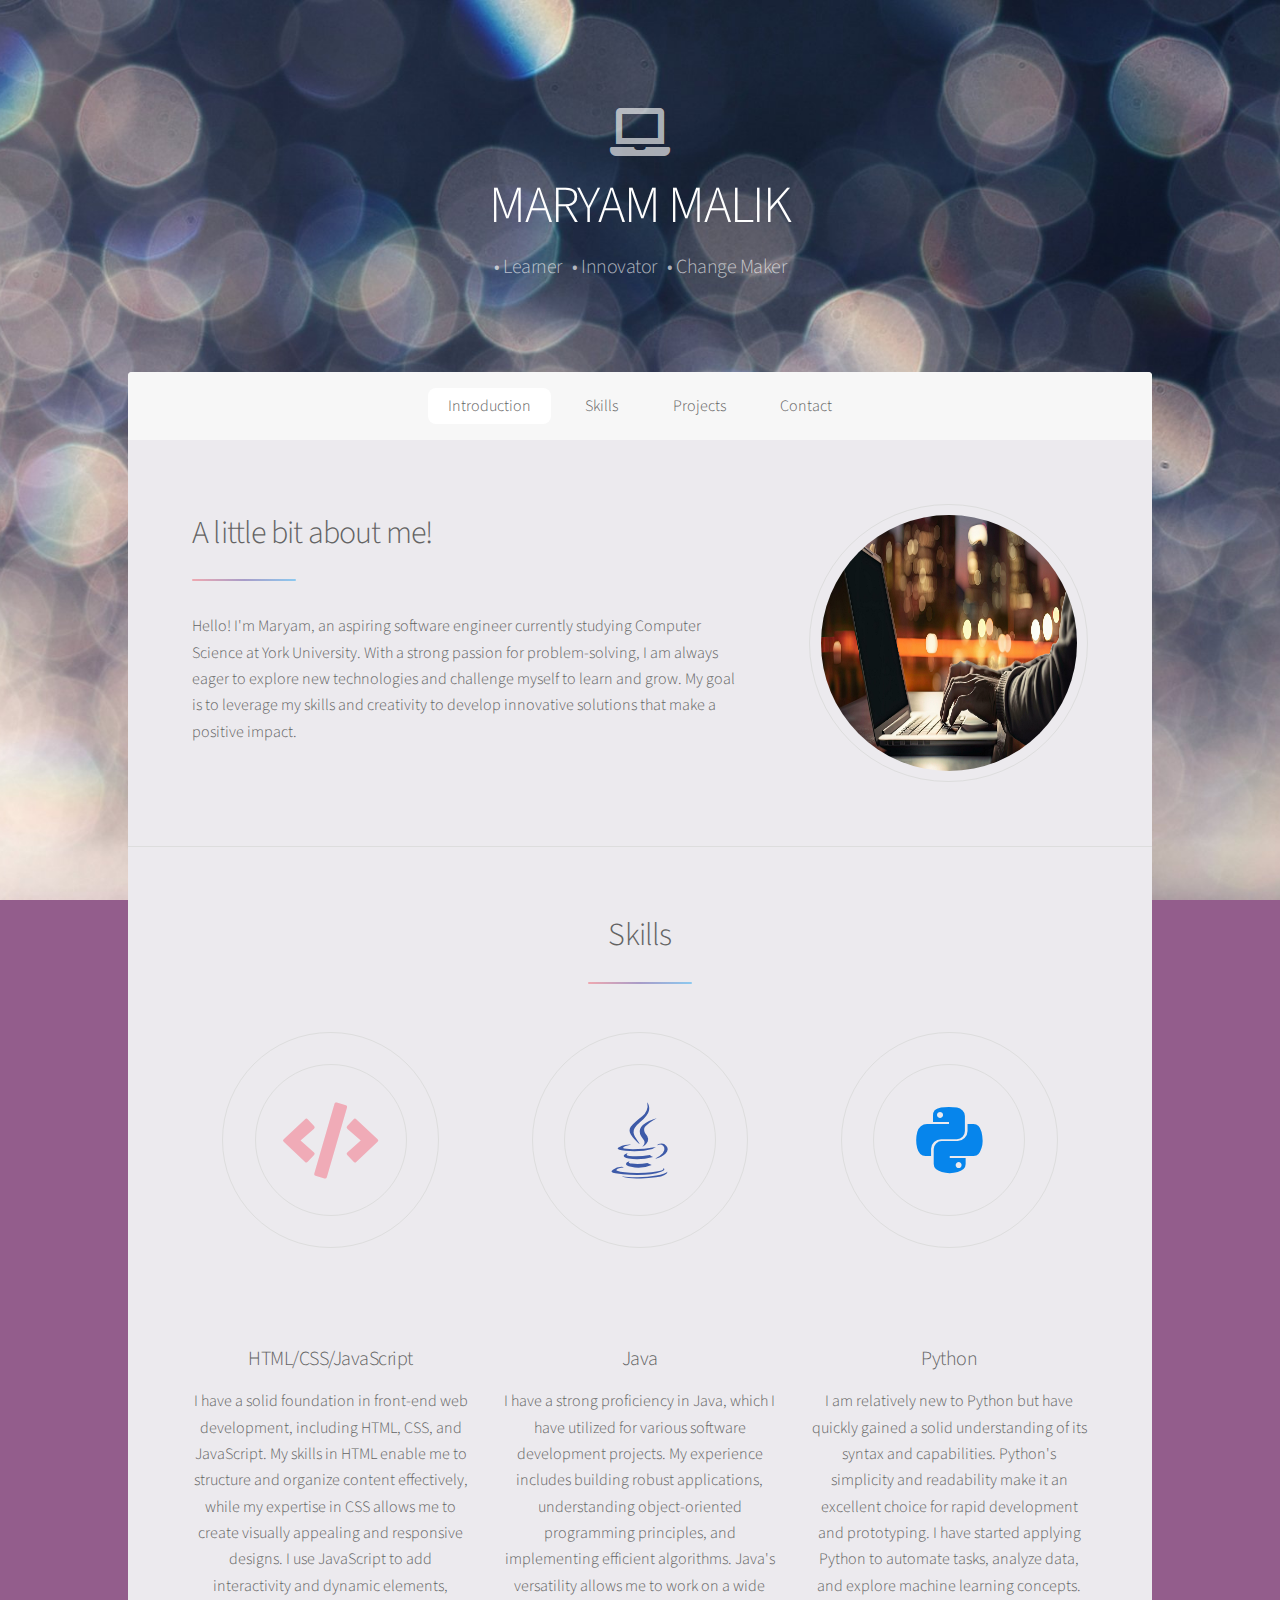
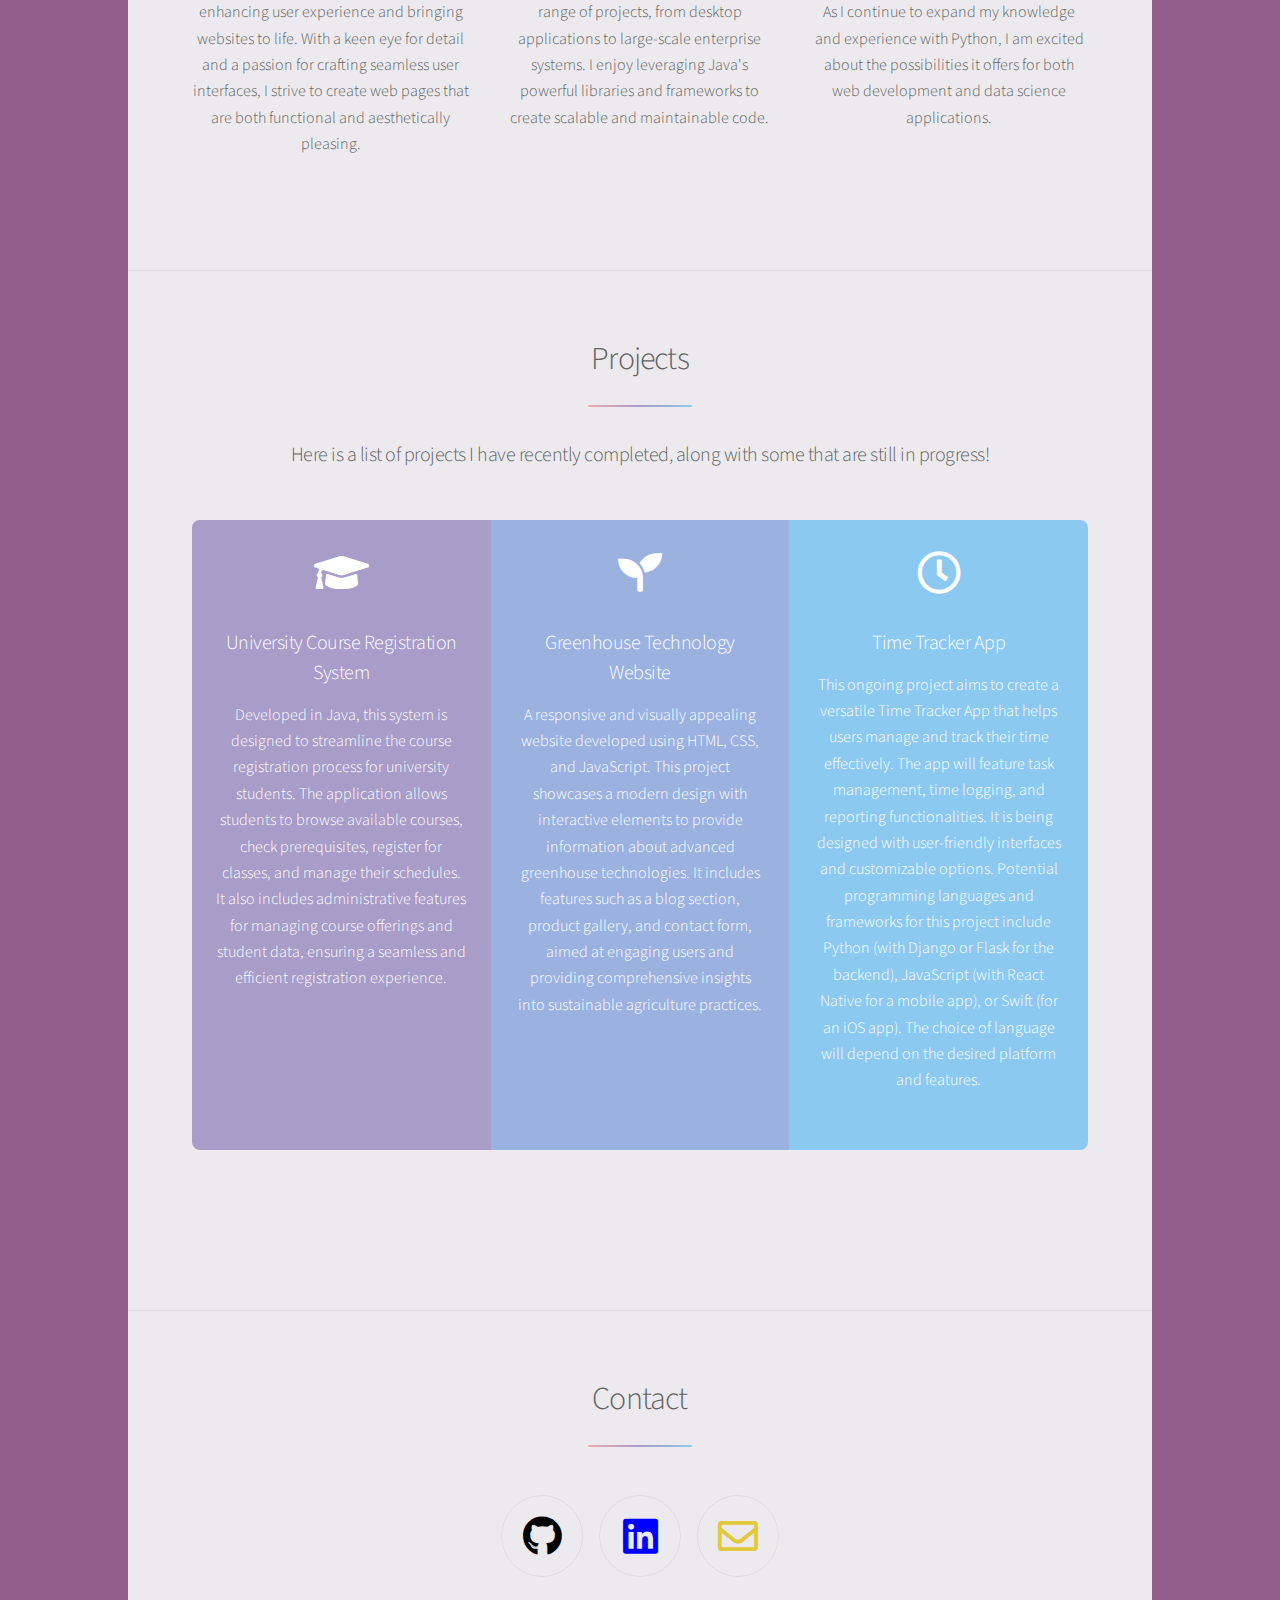
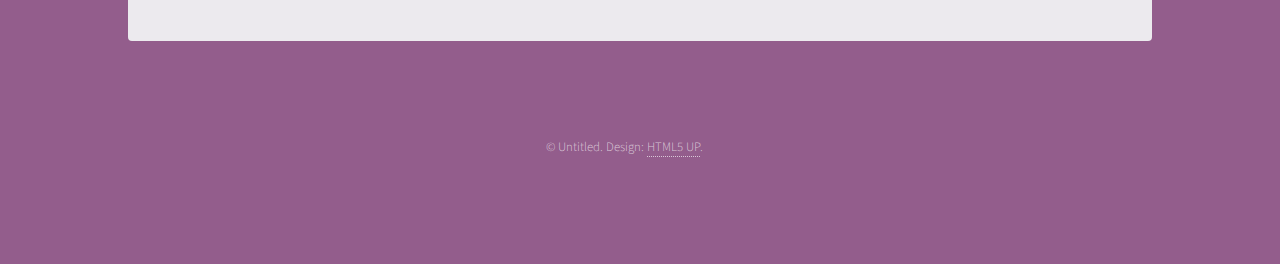
<file: index.html>
<!DOCTYPE HTML>
<!--
	Stellar by HTML5 UP
	html5up.net | @ajlkn
	Free for personal and commercial use under the CCA 3.0 license (html5up.net/license)
-->
<html>
	<head>
		<title>Stellar by HTML5 UP</title>
		<meta charset="utf-8" />
		<meta name="viewport" content="width=device-width, initial-scale=1, user-scalable=no"/>
		<link rel="stylesheet" href="assets/css/main.css" />
		<noscript><link rel="stylesheet" href="assets/css/noscript.css" /></noscript>
	</head>
	<body class="is-preload"  style="background-image: url('assets/css/images/bokeh2.jpg'); background-size: cover;
    background-position: center;
    background-repeat: no-repeat;
    background-attachment: fixed;">

		<!-- Wrapper -->
			<div id="wrapper">

				<!-- Header -->
					<header id="header" class="alt">
						<span class="icon solid fa-laptop fa-3x"></span>
						<h1>MARYAM MALIK</h1>
						<p>&#x2022; Learner &nbsp; &#x2022; Innovator &nbsp; &#x2022; Change Maker</p>
					</header>

				<!-- Nav -->
					<nav id="nav">
						<ul>
							<li><a href="#intro" class="active">Introduction</a></li>
							<li><a href="#first">Skills</a></li>
							<li><a href="#second">Projects</a></li>
							<li><a href="#cta">Contact</a></li>
						</ul>
					</nav>

				<!-- Main -->
					<div id="main">

						<!-- Introduction -->
							<section id="intro" class="main">
								<div class="spotlight">
									<div class="content">
										<header class="major">
											<h2>A little bit about me!</h2>
										</header>
										<p>Hello! I'm Maryam, an aspiring software engineer currently studying Computer Science 
										at York University. With a strong passion for problem-solving, I am always eager to explore new 
										technologies and challenge myself to learn and grow. My goal is to leverage my skills and creativity 
										to develop innovative solutions that make a positive impact. </p>
										<ul class="actions">
											
										</ul>
									</div>
									<span class="image"><img src="assets/css/images/laptop1.jpg" /></span>
								</div>
							</section>

						<!-- First Section -->
							<section id="first" class="main special">
								<header class="major">
									<h2>Skills</h2>
								</header>
								<ul class="features">
									<li>
										<span class="icon solid major fa-code alt" style="color:rgb(240, 171, 183);"></span>
										<h3>HTML/CSS/JavaScript</h3>
										<p>I have a solid foundation in front-end web development, including HTML, CSS, and JavaScript. 
											My skills in HTML enable me to structure and organize content effectively, 
											while my expertise in CSS allows me to create visually appealing and 
											responsive designs. I use JavaScript to add interactivity and dynamic 
											elements, enhancing user experience and bringing websites to life. With a
											 keen eye for detail and a passion for crafting seamless user interfaces, 
											 I strive to create web pages that are both functional and aesthetically 
											 pleasing.</p>
									</li>
									<li>
										<span class="icon major brands fa-java alt" style="color:rgb(61, 90, 168);"></span>
										
										<h3>Java</h3>
										<p>I have a strong proficiency in Java, which I have utilized for various software development projects. My experience includes building 
											robust applications, understanding object-oriented programming principles, and implementing 
											efficient algorithms. Java's versatility allows me to work on a wide range of projects, from desktop 
											applications to large-scale enterprise systems. I enjoy leveraging Java's powerful libraries and frameworks to 
											create scalable and maintainable code.

										</p>
									</li>
									<li>
										<span class="icon major brands fa-python alt" style="color: rgb(6, 133, 236);"></span>
										<h3>Python</h3>
										<p>I am relatively new to Python but have quickly gained a solid understanding of its syntax and capabilities.
											 Python's simplicity and readability make it an excellent choice for rapid 
											 development and prototyping. I have started applying Python to automate 
											 tasks, analyze data, and explore machine learning concepts. As I continue 
											 to expand my knowledge and experience with Python, I am excited about the 
											 possibilities it offers for both web development and data science 
											 applications.</p>
									</li>
								</ul>
								<footer class="major">
									<ul class="actions special">
										
									</ul>
								</footer>
							</section>

						<!-- Second Section -->
							<section id="second" class="main special">
								<header class="major">
									<h2>Projects</h2>
									<p>Here is a list of projects I have recently completed, along with some that are still in progress!</p>
								</header>
								<ul class="statistics">

									<li class="style3">
										<span class="icon solid fa-graduation-cap"></span>
										<br></br>
										<h3 style="color:white;">University Course Registration System</h3>
										<p>Developed in Java, this system is designed to streamline the course 
											registration process for university students. The application 
											allows students to browse available courses, check prerequisites, 
											register for classes, and manage their schedules. It also includes 
											administrative features for managing course offerings and student
											 data, ensuring a seamless and efficient registration experience.</p>
									</li>

									<li class="style4">
										<span class="icon solid fa-seedling"></span>
										<br></br>
										<h3 style="color:white;">Greenhouse Technology Website</h3>
										<p>A responsive and visually appealing website developed using HTML, 
											CSS, and JavaScript. This project showcases a modern design with 
											interactive elements to provide information about advanced 
											greenhouse technologies. It includes features such as a blog 
											section, product gallery, and contact form, aimed at engaging 
											users and providing comprehensive insights into sustainable 
											agriculture practices.</p>
								    </li>

									<li class="style5">
										<span class="icon fa-regular fa-clock"></span>
										<br></br>
										<h3 style="color:white;">Time Tracker App</h3>
										<p>This ongoing project aims to create a versatile Time 
											Tracker App that helps users manage and track their 
											time effectively. The app will feature task management, 
											time logging, and reporting functionalities. It is being 
											designed with user-friendly interfaces and customizable 
											options. Potential programming languages and frameworks 
											for this project include Python (with Django or Flask for 
											the backend), JavaScript (with React Native for a mobile 
											app), or Swift (for an iOS app). The choice of language 
											will depend on the desired platform and features.</p>
									</li>

								</ul>
								<p class="content"></p>
								<footer class="major">
									<ul class="actions special">
										
									</ul>
								</footer>
							</section>

						<!-- Get Started -->
							<section id="cta" class="main special">
								<header class="major">
									<h2>Contact</h2>
								
									
								</header>
								<footer class="major">
									<footer class="major">
										<ul class="actions special">
											<li><a href="https://github.com/MKMaryam/Project-1" class="icon brands fa-github alt" style="color:black; font-size:2em"><span class="label">Github</span></a></li>
								            <li><a href="http://www.linkedin.com/in/malik-maryam/" class="icon brands fa-linkedin alt" style="color: blue; font-size:2em;"><span class="label">Linkedin</span></a></li>
								            <li><a href="generalform.html" id="open-form" class="icon fa-solid fa-envelope alt" style="color:rgb(226, 201, 57); font-size:2em;"><span class="label">Mail</span></a></li>
											
										</ul>
									</footer>
								</footer>
							</section>

					</div>

				<!-- Footer -->
					<footer id="footer">
						
						<p class="copyright">&copy; Untitled. Design: <a href="https://html5up.net">HTML5 UP</a>.</p>
					</footer>


			</div>


		<!-- Scripts -->
			<script src="assets/js/jquery.min.js"></script>
			<script src="assets/js/jquery.scrollex.min.js"></script>
			<script src="assets/js/jquery.scrolly.min.js"></script>
			<script src="assets/js/browser.min.js"></script>
			<script src="assets/js/breakpoints.min.js"></script>
			<script src="assets/js/util.js"></script>
			<script src="assets/js/main.js"></script>

	</body>
</html>
</file>
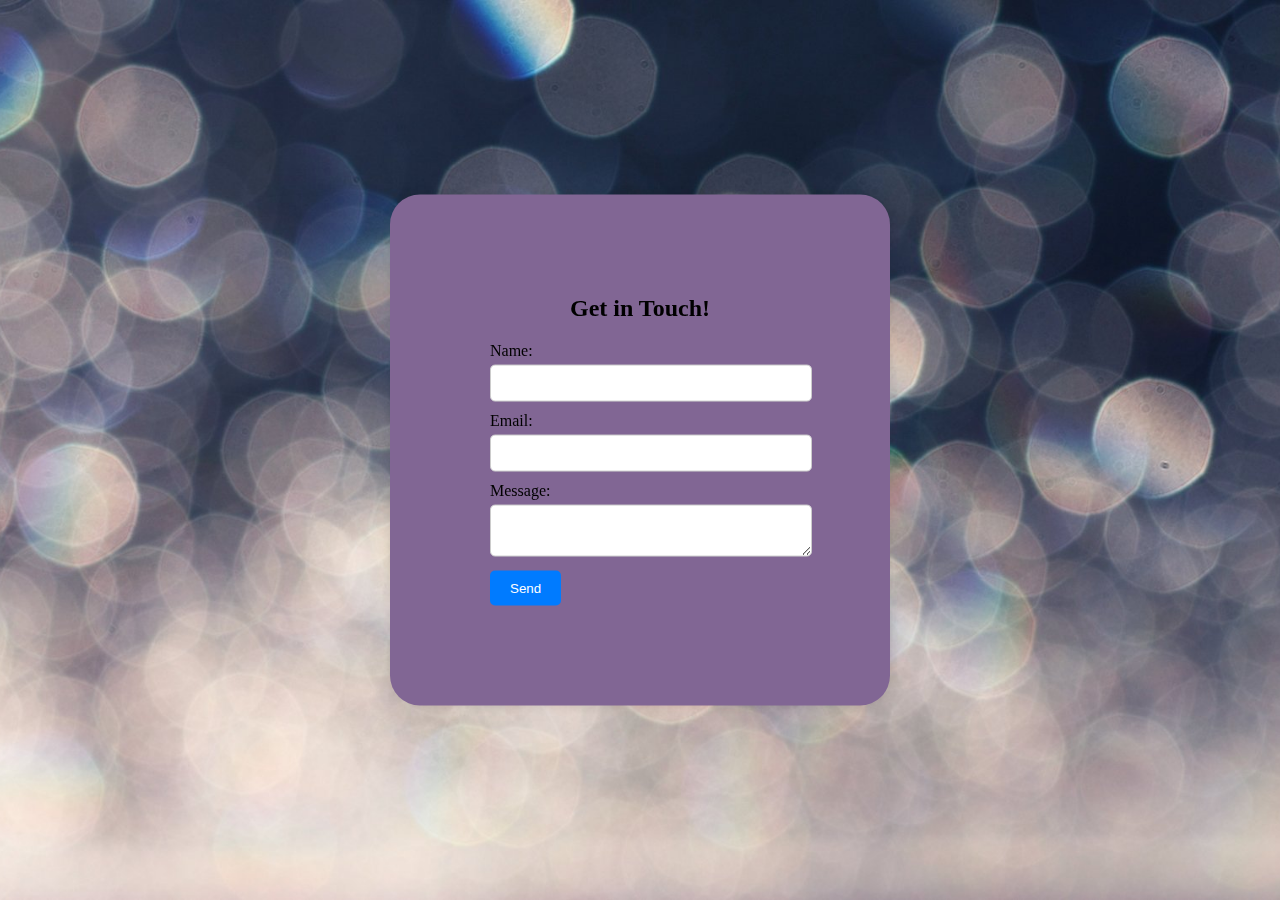
<file: generalform.html>
<!DOCTYPE html>
<html lang="en">
<head>
    <meta charset="UTF-8">
    <meta name="viewport" content="width=device-width, initial-scale=1.0">
    <title>Contact Form</title>
    <style>
        /* Contact Form Styling */
        
        .contact-form {
            position: fixed;
            top: 50%;
            left: 50%;
            transform: translate(-50%, -50%);
            background-color: rgb(129, 102, 148);
            padding: 100px;
            box-shadow: 0px 0px 10px rgba(0, 0, 0, 0.1);
            z-index: 1000;
            width: 300px;
            border-radius: 30px;
            
        }

        .contact-form h2 {
            margin-top: 0px;
            text-align: center;
        }

        .contact-form label {
            display: block;
            margin-bottom: 5px;
        }

        .contact-form input, .contact-form textarea {
            width: 100%;
            padding: 10px;
            margin-bottom: 10px;
            border: 1px solid #ccc;
            border-radius: 5px;
        }

        .contact-form button {
            padding: 10px 20px;
            border: none;
            background-color: #007BFF;
            color: rgb(255, 255, 255);
            cursor: pointer;
            border-radius: 5px;
        }
    </style>
</head>
<body style="background-image: url('assets/css/images/bokeh2.jpg'); background-size: cover; background-position: center; background-repeat: no-repeat; background-attachment: fixed;">

    <div class="contact-form">
        <form>
            <h2>Get in Touch!</h2>
            <label for="name">Name:</label>
            <input type="text" id="name" name="name" required>
            
            <label for="email">Email:</label>
            <input type="email" id="email" name="email" required>
            
            <label for="message">Message:</label>
            <textarea id="message" name="message" required></textarea>
            
            <button type="submit">Send</button>
        </form>
    </div>

</body>
</html>
</file>
<file: assets/css/noscript.css>
/*
	Stellar by HTML5 UP
	html5up.net | @ajlkn
	Free for personal and commercial use under the CCA 3.0 license (html5up.net/license)
*/

/* Header */

	body.is-preload #header.alt > * {
		opacity: 1;
	}

	body.is-preload #header.alt .logo {
		-moz-transform: none;
		-webkit-transform: none;
		-ms-transform: none;
		transform: none;
	}
</file>
<file: assets/css/main.css>
@import url(fontawesome-all.min.css);
@import 'https://fonts.googleapis.com/css?family=Source+Sans+Pro:300,400';

/*
	Stellar by HTML5 UP
	html5up.net | @ajlkn
	Free for personal and commercial use under the CCA 3.0 license (html5up.net/license)
*/

html, body, div, span, applet, object,
iframe, h1, h2, h3, h4, h5, h6, p, blockquote,
pre, a, abbr, acronym, address, big, cite,
code, del, dfn, em, img, ins, kbd, q, s, samp,
small, strike, strong, sub, sup, tt, var, b,
u, i, center, dl, dt, dd, ol, ul, li, fieldset,
form, label, legend, table, caption, tbody,
tfoot, thead, tr, th, td, article, aside,
canvas, details, embed, figure, figcaption,
footer, header, hgroup, menu, nav, output, ruby,
section, summary, time, mark, audio, video {
	margin: 0;
	padding: 0;
	border: 0;
	font-size: 100%;
	font: inherit;
	vertical-align: baseline;}

article, aside, details, figcaption, figure,
footer, header, hgroup, menu, nav, section {
	display: block;}

	  
	


	.features .icon {
		font-size: 3em
	}


ol, ul {
	list-style: none;
}

blockquote, q {
	quotes: none;
}

	blockquote:before, blockquote:after, q:before, q:after {
		content: '';
		content: none;
	}

table {
	border-collapse: collapse;
	border-spacing: 0;
}

body {
	-webkit-text-size-adjust: none;
}

mark {
	background-color: transparent;
	color: inherit;
}

input::-moz-focus-inner {
	border: 0;
	padding: 0;
}

input, select, textarea {
	-moz-appearance: none;
	-webkit-appearance: none;
	-ms-appearance: none;
	appearance: none;
}

/* Basic */

	@-ms-viewport {
		width: device-width;
	}

	body {
		-ms-overflow-style: scrollbar;
	}

	@media screen and (max-width: 480px) {

		html, body {
			min-width: 320px;
		}

	}

	html {
		box-sizing: border-box;
	}

	*, *:before, *:after {
		box-sizing: inherit;
	}

	body {
		background-image: url("assets/css/images/bokeh1.webp");
		background-color: #935d8c;
		/*background-image: url("images/overlay.png"), -moz-linear-gradient(45deg, #e37682 15%, #5f4d93 85%);
		background-image: url("images/overlay.png"), -webkit-linear-gradient(45deg, #e37682 15%, #5f4d93 85%);
		background-image: url("images/overlay.png"), -ms-linear-gradient(45deg, #e37682 15%, #5f4d93 85%);
		background-image: url("images/overlay.png"), linear-gradient(45deg, #e37682 15%, #5f4d93 85%);*/
	}




	/* Contact Form 
.contact-form {
    position: fixed;
    top: 50%;
    left: 50%;
    transform: translate(-50%, -50%);
    background-color: white;
    padding: 20px;
    box-shadow: 0px 0px 10px rgba(0, 0, 0, 0.1);
    z-index: 1000;
    width: 300px;
    display: none;  Initially hidden 
}

.contact-form h2 {
    margin-top: 0;
}

.contact-form label {
    display: block;
    margin-bottom: 5px;
}

.contact-form input, .contact-form textarea {
    width: 100%;
    padding: 10px;
    margin-bottom: 10px;
    border: 1px solid #ccc;
    border-radius: 5px;
}

.contact-form button {
    padding: 10px 20px;
    border: none;
    background-color: #007BFF;
    color: white;
    cursor: pointer;
    border-radius: 5px;
}

.contact-form button[type="button"] {
    background-color: #DC3545;
    margin-left: 10px;
}

.hidden {
    display: none;
}

*/







		body.is-preload *, body.is-preload *:before, body.is-preload *:after {
			-moz-animation: none !important;
			-webkit-animation: none !important;
			-ms-animation: none !important;
			animation: none !important;
			-moz-transition: none !important;
			-webkit-transition: none !important;
			-ms-transition: none !important;
			transition: none !important;
		}

/* Type */

body {
	color: rgba(255, 255, 255, 0.65);
}

	body, input, select, textarea {
		font-family: "Source Sans Pro", Helvetica, sans-serif;
		font-size: 17pt;
		font-weight: 300;
		line-height: 1.65;
	}

		@media screen and (max-width: 1680px) {

			body, input, select, textarea {
				font-size: 14pt;
			}

		}

		@media screen and (max-width: 1280px) {

			body, input, select, textarea {
				font-size: 12pt;
			}

		}

		@media screen and (max-width: 360px) {

			body, input, select, textarea {
				font-size: 11pt;
			}

		}

	a {
		-moz-transition: color 0.2s ease, border-bottom 0.2s ease;
		-webkit-transition: color 0.2s ease, border-bottom 0.2s ease;
		-ms-transition: color 0.2s ease, border-bottom 0.2s ease;
		transition: color 0.2s ease, border-bottom 0.2s ease;
		text-decoration: none;
		border-bottom: dotted 1px;
		color: inherit;
	}

		a:hover {
			border-bottom-color: transparent;
		}

	strong, b {
		font-weight: 400;
	}

	em, i {
		font-style: italic;
	}

	p {
		margin: 0 0 2em 0;
	}

		p.content {
			-moz-columns: 20em 2;
			-webkit-columns: 20em 2;
			-ms-columns: 20em 2;
			columns: 20em 2;
			-moz-column-gap: 2em;
			-webkit-column-gap: 2em;
			-ms-column-gap: 2em;
			column-gap: 2em;
			text-align: justify;
		}

	h1, h2, h3, h4, h5, h6 {
		font-weight: 300;
		line-height: 1.5;
		margin: 0 0 0.7em 0;
		letter-spacing: -0.025em;
	}

		h1 a, h2 a, h3 a, h4 a, h5 a, h6 a {
			color: inherit;
			text-decoration: none;
		}

	h1 {
		font-size: 2.5em;
		line-height: 1.2;
	}

	h2 {
		font-size: 1.5em;
	}

	h3 {
		font-size: 1.25em;
	}

	h4 {
		font-size: 1.1em;
	}

	h5 {
		font-size: 0.9em;
	}

	h6 {
		font-size: 0.7em;
	}

	@media screen and (max-width: 736px) {

		h1 {
			font-size: 2em;
		}

	}

	sub {
		font-size: 0.8em;
		position: relative;
		top: 0.5em;
	}

	sup {
		font-size: 0.8em;
		position: relative;
		top: -0.5em;
	}

	blockquote {
		border-left: solid 4px;
		font-style: italic;
		margin: 0 0 2em 0;
		padding: 0.5em 0 0.5em 2em;
	}

	code {
		border-radius: 8px;
		border: solid 1px;
		font-family: "Courier New", monospace;
		font-size: 0.9em;
		margin: 0 0.25em;
		padding: 0.25em 0.65em;
	}

	pre {
		-webkit-overflow-scrolling: touch;
		font-family: "Courier New", monospace;
		font-size: 0.9em;
		margin: 0 0 2em 0;
	}

		pre code {
			display: block;
			line-height: 1.75;
			padding: 1em 1.5em;
			overflow-x: auto;
		}

	hr {
		border: 0;
		border-bottom: solid 1px;
		margin: 2em 0;
	}

		hr.major {
			margin: 3em 0;
		}

	.align-left {
		text-align: left;
	}

	.align-center {
		text-align: center;
	}

	.align-right {
		text-align: right;
	}

	input, select, textarea {
		color: #ffffff;
	}

	a:hover {
		color: #ffffff;
	}

	strong, b {
		color: #ffffff;
	}

	h1, h2, h3, h4, h5, h6 {
		color: #ffffff;
	}

	blockquote {
		border-left-color: rgba(255, 255, 255, 0.35);
	}

	code {
		background: rgba(255, 255, 255, 0.075);
		border-color: rgba(255, 255, 255, 0.35);
	}

	hr {
		border-bottom-color: rgba(255, 255, 255, 0.35);
	}

/* Row */

	.row {
		display: flex;
		flex-wrap: wrap;
		box-sizing: border-box;
		align-items: stretch;
	}

		.row > * {
			box-sizing: border-box;
		}

		.row.gtr-uniform > * > :last-child {
			margin-bottom: 0;
		}

		.row.aln-left {
			justify-content: flex-start;
		}

		.row.aln-center {
			justify-content: center;
		}

		.row.aln-right {
			justify-content: flex-end;
		}

		.row.aln-top {
			align-items: flex-start;
		}

		.row.aln-middle {
			align-items: center;
		}

		.row.aln-bottom {
			align-items: flex-end;
		}

		.row > .imp {
			order: -1;
		}

		.row > .col-1 {
			width: 8.33333%;
		}

		.row > .off-1 {
			margin-left: 8.33333%;
		}

		.row > .col-2 {
			width: 16.66667%;
		}

		.row > .off-2 {
			margin-left: 16.66667%;
		}

		.row > .col-3 {
			width: 25%;
		}

		.row > .off-3 {
			margin-left: 25%;
		}

		.row > .col-4 {
			width: 33.33333%;
		}

		.row > .off-4 {
			margin-left: 33.33333%;
		}

		.row > .col-5 {
			width: 41.66667%;
		}

		.row > .off-5 {
			margin-left: 41.66667%;
		}

		.row > .col-6 {
			width: 50%;
		}

		.row > .off-6 {
			margin-left: 50%;
		}

		.row > .col-7 {
			width: 58.33333%;
		}

		.row > .off-7 {
			margin-left: 58.33333%;
		}

		.row > .col-8 {
			width: 66.66667%;
		}

		.row > .off-8 {
			margin-left: 66.66667%;
		}

		.row > .col-9 {
			width: 75%;
		}

		.row > .off-9 {
			margin-left: 75%;
		}

		.row > .col-10 {
			width: 83.33333%;
		}

		.row > .off-10 {
			margin-left: 83.33333%;
		}

		.row > .col-11 {
			width: 91.66667%;
		}

		.row > .off-11 {
			margin-left: 91.66667%;
		}

		.row > .col-12 {
			width: 100%;
		}

		.row > .off-12 {
			margin-left: 100%;
		}

		.row.gtr-0 {
			margin-top: 0;
			margin-left: 0em;
		}

			.row.gtr-0 > * {
				padding: 0 0 0 0em;
			}

			.row.gtr-0.gtr-uniform {
				margin-top: 0em;
			}

				.row.gtr-0.gtr-uniform > * {
					padding-top: 0em;
				}

		.row.gtr-25 {
			margin-top: 0;
			margin-left: -0.375em;
		}

			.row.gtr-25 > * {
				padding: 0 0 0 0.375em;
			}

			.row.gtr-25.gtr-uniform {
				margin-top: -0.375em;
			}

				.row.gtr-25.gtr-uniform > * {
					padding-top: 0.375em;
				}

		.row.gtr-50 {
			margin-top: 0;
			margin-left: -0.75em;
		}

			.row.gtr-50 > * {
				padding: 0 0 0 0.75em;
			}

			.row.gtr-50.gtr-uniform {
				margin-top: -0.75em;
			}

				.row.gtr-50.gtr-uniform > * {
					padding-top: 0.75em;
				}

		.row {
			margin-top: 0;
			margin-left: -1.5em;
		}

			.row > * {
				padding: 0 0 0 1.5em;
			}

			.row.gtr-uniform {
				margin-top: -1.5em;
			}

				.row.gtr-uniform > * {
					padding-top: 1.5em;
				}

		.row.gtr-150 {
			margin-top: 0;
			margin-left: -2.25em;
		}

			.row.gtr-150 > * {
				padding: 0 0 0 2.25em;
			}

			.row.gtr-150.gtr-uniform {
				margin-top: -2.25em;
			}

				.row.gtr-150.gtr-uniform > * {
					padding-top: 2.25em;
				}

		.row.gtr-200 {
			margin-top: 0;
			margin-left: -3em;
		}

			.row.gtr-200 > * {
				padding: 0 0 0 3em;
			}

			.row.gtr-200.gtr-uniform {
				margin-top: -3em;
			}

				.row.gtr-200.gtr-uniform > * {
					padding-top: 3em;
				}

		@media screen and (max-width: 1680px) {

			.row {
				display: flex;
				flex-wrap: wrap;
				box-sizing: border-box;
				align-items: stretch;
			}

				.row > * {
					box-sizing: border-box;
				}

				.row.gtr-uniform > * > :last-child {
					margin-bottom: 0;
				}

				.row.aln-left {
					justify-content: flex-start;
				}

				.row.aln-center {
					justify-content: center;
				}

				.row.aln-right {
					justify-content: flex-end;
				}

				.row.aln-top {
					align-items: flex-start;
				}

				.row.aln-middle {
					align-items: center;
				}

				.row.aln-bottom {
					align-items: flex-end;
				}

				.row > .imp-xlarge {
					order: -1;
				}

				.row > .col-1-xlarge {
					width: 8.33333%;
				}

				.row > .off-1-xlarge {
					margin-left: 8.33333%;
				}

				.row > .col-2-xlarge {
					width: 16.66667%;
				}

				.row > .off-2-xlarge {
					margin-left: 16.66667%;
				}

				.row > .col-3-xlarge {
					width: 25%;
				}

				.row > .off-3-xlarge {
					margin-left: 25%;
				}

				.row > .col-4-xlarge {
					width: 33.33333%;
				}

				.row > .off-4-xlarge {
					margin-left: 33.33333%;
				}

				.row > .col-5-xlarge {
					width: 41.66667%;
				}

				.row > .off-5-xlarge {
					margin-left: 41.66667%;
				}

				.row > .col-6-xlarge {
					width: 50%;
				}

				.row > .off-6-xlarge {
					margin-left: 50%;
				}

				.row > .col-7-xlarge {
					width: 58.33333%;
				}

				.row > .off-7-xlarge {
					margin-left: 58.33333%;
				}

				.row > .col-8-xlarge {
					width: 66.66667%;
				}

				.row > .off-8-xlarge {
					margin-left: 66.66667%;
				}

				.row > .col-9-xlarge {
					width: 75%;
				}

				.row > .off-9-xlarge {
					margin-left: 75%;
				}

				.row > .col-10-xlarge {
					width: 83.33333%;
				}

				.row > .off-10-xlarge {
					margin-left: 83.33333%;
				}

				.row > .col-11-xlarge {
					width: 91.66667%;
				}

				.row > .off-11-xlarge {
					margin-left: 91.66667%;
				}

				.row > .col-12-xlarge {
					width: 100%;
				}

				.row > .off-12-xlarge {
					margin-left: 100%;
				}

				.row.gtr-0 {
					margin-top: 0;
					margin-left: 0em;
				}

					.row.gtr-0 > * {
						padding: 0 0 0 0em;
					}

					.row.gtr-0.gtr-uniform {
						margin-top: 0em;
					}

						.row.gtr-0.gtr-uniform > * {
							padding-top: 0em;
						}

				.row.gtr-25 {
					margin-top: 0;
					margin-left: -0.375em;
				}

					.row.gtr-25 > * {
						padding: 0 0 0 0.375em;
					}

					.row.gtr-25.gtr-uniform {
						margin-top: -0.375em;
					}

						.row.gtr-25.gtr-uniform > * {
							padding-top: 0.375em;
						}

				.row.gtr-50 {
					margin-top: 0;
					margin-left: -0.75em;
				}

					.row.gtr-50 > * {
						padding: 0 0 0 0.75em;
					}

					.row.gtr-50.gtr-uniform {
						margin-top: -0.75em;
					}

						.row.gtr-50.gtr-uniform > * {
							padding-top: 0.75em;
						}

				.row {
					margin-top: 0;
					margin-left: -1.5em;
				}

					.row > * {
						padding: 0 0 0 1.5em;
					}

					.row.gtr-uniform {
						margin-top: -1.5em;
					}

						.row.gtr-uniform > * {
							padding-top: 1.5em;
						}

				.row.gtr-150 {
					margin-top: 0;
					margin-left: -2.25em;
				}

					.row.gtr-150 > * {
						padding: 0 0 0 2.25em;
					}

					.row.gtr-150.gtr-uniform {
						margin-top: -2.25em;
					}

						.row.gtr-150.gtr-uniform > * {
							padding-top: 2.25em;
						}

				.row.gtr-200 {
					margin-top: 0;
					margin-left: -3em;
				}

					.row.gtr-200 > * {
						padding: 0 0 0 3em;
					}

					.row.gtr-200.gtr-uniform {
						margin-top: -3em;
					}

						.row.gtr-200.gtr-uniform > * {
							padding-top: 3em;
						}

		}

		@media screen and (max-width: 1280px) {

			.row {
				display: flex;
				flex-wrap: wrap;
				box-sizing: border-box;
				align-items: stretch;
			}

				.row > * {
					box-sizing: border-box;
				}

				.row.gtr-uniform > * > :last-child {
					margin-bottom: 0;
				}

				.row.aln-left {
					justify-content: flex-start;
				}

				.row.aln-center {
					justify-content: center;
				}

				.row.aln-right {
					justify-content: flex-end;
				}

				.row.aln-top {
					align-items: flex-start;
				}

				.row.aln-middle {
					align-items: center;
				}

				.row.aln-bottom {
					align-items: flex-end;
				}

				.row > .imp-large {
					order: -1;
				}

				.row > .col-1-large {
					width: 8.33333%;
				}

				.row > .off-1-large {
					margin-left: 8.33333%;
				}

				.row > .col-2-large {
					width: 16.66667%;
				}

				.row > .off-2-large {
					margin-left: 16.66667%;
				}

				.row > .col-3-large {
					width: 25%;
				}

				.row > .off-3-large {
					margin-left: 25%;
				}

				.row > .col-4-large {
					width: 33.33333%;
				}

				.row > .off-4-large {
					margin-left: 33.33333%;
				}

				.row > .col-5-large {
					width: 41.66667%;
				}

				.row > .off-5-large {
					margin-left: 41.66667%;
				}

				.row > .col-6-large {
					width: 50%;
				}

				.row > .off-6-large {
					margin-left: 50%;
				}

				.row > .col-7-large {
					width: 58.33333%;
				}

				.row > .off-7-large {
					margin-left: 58.33333%;
				}

				.row > .col-8-large {
					width: 66.66667%;
				}

				.row > .off-8-large {
					margin-left: 66.66667%;
				}

				.row > .col-9-large {
					width: 75%;
				}

				.row > .off-9-large {
					margin-left: 75%;
				}

				.row > .col-10-large {
					width: 83.33333%;
				}

				.row > .off-10-large {
					margin-left: 83.33333%;
				}

				.row > .col-11-large {
					width: 91.66667%;
				}

				.row > .off-11-large {
					margin-left: 91.66667%;
				}

				.row > .col-12-large {
					width: 100%;
				}

				.row > .off-12-large {
					margin-left: 100%;
				}

				.row.gtr-0 {
					margin-top: 0;
					margin-left: 0em;
				}

					.row.gtr-0 > * {
						padding: 0 0 0 0em;
					}

					.row.gtr-0.gtr-uniform {
						margin-top: 0em;
					}

						.row.gtr-0.gtr-uniform > * {
							padding-top: 0em;
						}

				.row.gtr-25 {
					margin-top: 0;
					margin-left: -0.375em;
				}

					.row.gtr-25 > * {
						padding: 0 0 0 0.375em;
					}

					.row.gtr-25.gtr-uniform {
						margin-top: -0.375em;
					}

						.row.gtr-25.gtr-uniform > * {
							padding-top: 0.375em;
						}

				.row.gtr-50 {
					margin-top: 0;
					margin-left: -0.75em;
				}

					.row.gtr-50 > * {
						padding: 0 0 0 0.75em;
					}

					.row.gtr-50.gtr-uniform {
						margin-top: -0.75em;
					}

						.row.gtr-50.gtr-uniform > * {
							padding-top: 0.75em;
						}

				.row {
					margin-top: 0;
					margin-left: -1.5em;
				}

					.row > * {
						padding: 0 0 0 1.5em;
					}

					.row.gtr-uniform {
						margin-top: -1.5em;
					}

						.row.gtr-uniform > * {
							padding-top: 1.5em;
						}

				.row.gtr-150 {
					margin-top: 0;
					margin-left: -2.25em;
				}

					.row.gtr-150 > * {
						padding: 0 0 0 2.25em;
					}

					.row.gtr-150.gtr-uniform {
						margin-top: -2.25em;
					}

						.row.gtr-150.gtr-uniform > * {
							padding-top: 2.25em;
						}

				.row.gtr-200 {
					margin-top: 0;
					margin-left: -3em;
				}

					.row.gtr-200 > * {
						padding: 0 0 0 3em;
					}

					.row.gtr-200.gtr-uniform {
						margin-top: -3em;
					}

						.row.gtr-200.gtr-uniform > * {
							padding-top: 3em;
						}

		}

		@media screen and (max-width: 980px) {

			.row {
				display: flex;
				flex-wrap: wrap;
				box-sizing: border-box;
				align-items: stretch;
			}

				.row > * {
					box-sizing: border-box;
				}

				.row.gtr-uniform > * > :last-child {
					margin-bottom: 0;
				}

				.row.aln-left {
					justify-content: flex-start;
				}

				.row.aln-center {
					justify-content: center;
				}

				.row.aln-right {
					justify-content: flex-end;
				}

				.row.aln-top {
					align-items: flex-start;
				}

				.row.aln-middle {
					align-items: center;
				}

				.row.aln-bottom {
					align-items: flex-end;
				}

				.row > .imp-medium {
					order: -1;
				}

				.row > .col-1-medium {
					width: 8.33333%;
				}

				.row > .off-1-medium {
					margin-left: 8.33333%;
				}

				.row > .col-2-medium {
					width: 16.66667%;
				}

				.row > .off-2-medium {
					margin-left: 16.66667%;
				}

				.row > .col-3-medium {
					width: 25%;
				}

				.row > .off-3-medium {
					margin-left: 25%;
				}

				.row > .col-4-medium {
					width: 33.33333%;
				}

				.row > .off-4-medium {
					margin-left: 33.33333%;
				}

				.row > .col-5-medium {
					width: 41.66667%;
				}

				.row > .off-5-medium {
					margin-left: 41.66667%;
				}

				.row > .col-6-medium {
					width: 50%;
				}

				.row > .off-6-medium {
					margin-left: 50%;
				}

				.row > .col-7-medium {
					width: 58.33333%;
				}

				.row > .off-7-medium {
					margin-left: 58.33333%;
				}

				.row > .col-8-medium {
					width: 66.66667%;
				}

				.row > .off-8-medium {
					margin-left: 66.66667%;
				}

				.row > .col-9-medium {
					width: 75%;
				}

				.row > .off-9-medium {
					margin-left: 75%;
				}

				.row > .col-10-medium {
					width: 83.33333%;
				}

				.row > .off-10-medium {
					margin-left: 83.33333%;
				}

				.row > .col-11-medium {
					width: 91.66667%;
				}

				.row > .off-11-medium {
					margin-left: 91.66667%;
				}

				.row > .col-12-medium {
					width: 100%;
				}

				.row > .off-12-medium {
					margin-left: 100%;
				}

				.row.gtr-0 {
					margin-top: 0;
					margin-left: 0em;
				}

					.row.gtr-0 > * {
						padding: 0 0 0 0em;
					}

					.row.gtr-0.gtr-uniform {
						margin-top: 0em;
					}

						.row.gtr-0.gtr-uniform > * {
							padding-top: 0em;
						}

				.row.gtr-25 {
					margin-top: 0;
					margin-left: -0.375em;
				}

					.row.gtr-25 > * {
						padding: 0 0 0 0.375em;
					}

					.row.gtr-25.gtr-uniform {
						margin-top: -0.375em;
					}

						.row.gtr-25.gtr-uniform > * {
							padding-top: 0.375em;
						}

				.row.gtr-50 {
					margin-top: 0;
					margin-left: -0.75em;
				}

					.row.gtr-50 > * {
						padding: 0 0 0 0.75em;
					}

					.row.gtr-50.gtr-uniform {
						margin-top: -0.75em;
					}

						.row.gtr-50.gtr-uniform > * {
							padding-top: 0.75em;
						}

				.row {
					margin-top: 0;
					margin-left: -1.5em;
				}

					.row > * {
						padding: 0 0 0 1.5em;
					}

					.row.gtr-uniform {
						margin-top: -1.5em;
					}

						.row.gtr-uniform > * {
							padding-top: 1.5em;
						}

				.row.gtr-150 {
					margin-top: 0;
					margin-left: -2.25em;
				}

					.row.gtr-150 > * {
						padding: 0 0 0 2.25em;
					}

					.row.gtr-150.gtr-uniform {
						margin-top: -2.25em;
					}

						.row.gtr-150.gtr-uniform > * {
							padding-top: 2.25em;
						}

				.row.gtr-200 {
					margin-top: 0;
					margin-left: -3em;
				}

					.row.gtr-200 > * {
						padding: 0 0 0 3em;
					}

					.row.gtr-200.gtr-uniform {
						margin-top: -3em;
					}

						.row.gtr-200.gtr-uniform > * {
							padding-top: 3em;
						}

		}

		@media screen and (max-width: 736px) {

			.row {
				display: flex;
				flex-wrap: wrap;
				box-sizing: border-box;
				align-items: stretch;
			}

				.row > * {
					box-sizing: border-box;
				}

				.row.gtr-uniform > * > :last-child {
					margin-bottom: 0;
				}

				.row.aln-left {
					justify-content: flex-start;
				}

				.row.aln-center {
					justify-content: center;
				}

				.row.aln-right {
					justify-content: flex-end;
				}

				.row.aln-top {
					align-items: flex-start;
				}

				.row.aln-middle {
					align-items: center;
				}

				.row.aln-bottom {
					align-items: flex-end;
				}

				.row > .imp-small {
					order: -1;
				}

				.row > .col-1-small {
					width: 8.33333%;
				}

				.row > .off-1-small {
					margin-left: 8.33333%;
				}

				.row > .col-2-small {
					width: 16.66667%;
				}

				.row > .off-2-small {
					margin-left: 16.66667%;
				}

				.row > .col-3-small {
					width: 25%;
				}

				.row > .off-3-small {
					margin-left: 25%;
				}

				.row > .col-4-small {
					width: 33.33333%;
				}

				.row > .off-4-small {
					margin-left: 33.33333%;
				}

				.row > .col-5-small {
					width: 41.66667%;
				}

				.row > .off-5-small {
					margin-left: 41.66667%;
				}

				.row > .col-6-small {
					width: 50%;
				}

				.row > .off-6-small {
					margin-left: 50%;
				}

				.row > .col-7-small {
					width: 58.33333%;
				}

				.row > .off-7-small {
					margin-left: 58.33333%;
				}

				.row > .col-8-small {
					width: 66.66667%;
				}

				.row > .off-8-small {
					margin-left: 66.66667%;
				}

				.row > .col-9-small {
					width: 75%;
				}

				.row > .off-9-small {
					margin-left: 75%;
				}

				.row > .col-10-small {
					width: 83.33333%;
				}

				.row > .off-10-small {
					margin-left: 83.33333%;
				}

				.row > .col-11-small {
					width: 91.66667%;
				}

				.row > .off-11-small {
					margin-left: 91.66667%;
				}

				.row > .col-12-small {
					width: 100%;
				}

				.row > .off-12-small {
					margin-left: 100%;
				}

				.row.gtr-0 {
					margin-top: 0;
					margin-left: 0em;
				}

					.row.gtr-0 > * {
						padding: 0 0 0 0em;
					}

					.row.gtr-0.gtr-uniform {
						margin-top: 0em;
					}

						.row.gtr-0.gtr-uniform > * {
							padding-top: 0em;
						}

				.row.gtr-25 {
					margin-top: 0;
					margin-left: -0.25em;
				}

					.row.gtr-25 > * {
						padding: 0 0 0 0.25em;
					}

					.row.gtr-25.gtr-uniform {
						margin-top: -0.25em;
					}

						.row.gtr-25.gtr-uniform > * {
							padding-top: 0.25em;
						}

				.row.gtr-50 {
					margin-top: 0;
					margin-left: -0.5em;
				}

					.row.gtr-50 > * {
						padding: 0 0 0 0.5em;
					}

					.row.gtr-50.gtr-uniform {
						margin-top: -0.5em;
					}

						.row.gtr-50.gtr-uniform > * {
							padding-top: 0.5em;
						}

				.row {
					margin-top: 0;
					margin-left: -1em;
				}

					.row > * {
						padding: 0 0 0 1em;
					}

					.row.gtr-uniform {
						margin-top: -1em;
					}

						.row.gtr-uniform > * {
							padding-top: 1em;
						}

				.row.gtr-150 {
					margin-top: 0;
					margin-left: -1.5em;
				}

					.row.gtr-150 > * {
						padding: 0 0 0 1.5em;
					}

					.row.gtr-150.gtr-uniform {
						margin-top: -1.5em;
					}

						.row.gtr-150.gtr-uniform > * {
							padding-top: 1.5em;
						}

				.row.gtr-200 {
					margin-top: 0;
					margin-left: -2em;
				}

					.row.gtr-200 > * {
						padding: 0 0 0 2em;
					}

					.row.gtr-200.gtr-uniform {
						margin-top: -2em;
					}

						.row.gtr-200.gtr-uniform > * {
							padding-top: 2em;
						}

		}

		@media screen and (max-width: 480px) {

			.row {
				display: flex;
				flex-wrap: wrap;
				box-sizing: border-box;
				align-items: stretch;
			}

				.row > * {
					box-sizing: border-box;
				}

				.row.gtr-uniform > * > :last-child {
					margin-bottom: 0;
				}

				.row.aln-left {
					justify-content: flex-start;
				}

				.row.aln-center {
					justify-content: center;
				}

				.row.aln-right {
					justify-content: flex-end;
				}

				.row.aln-top {
					align-items: flex-start;
				}

				.row.aln-middle {
					align-items: center;
				}

				.row.aln-bottom {
					align-items: flex-end;
				}

				.row > .imp-xsmall {
					order: -1;
				}

				.row > .col-1-xsmall {
					width: 8.33333%;
				}

				.row > .off-1-xsmall {
					margin-left: 8.33333%;
				}

				.row > .col-2-xsmall {
					width: 16.66667%;
				}

				.row > .off-2-xsmall {
					margin-left: 16.66667%;
				}

				.row > .col-3-xsmall {
					width: 25%;
				}

				.row > .off-3-xsmall {
					margin-left: 25%;
				}

				.row > .col-4-xsmall {
					width: 33.33333%;
				}

				.row > .off-4-xsmall {
					margin-left: 33.33333%;
				}

				.row > .col-5-xsmall {
					width: 41.66667%;
				}

				.row > .off-5-xsmall {
					margin-left: 41.66667%;
				}

				.row > .col-6-xsmall {
					width: 50%;
				}

				.row > .off-6-xsmall {
					margin-left: 50%;
				}

				.row > .col-7-xsmall {
					width: 58.33333%;
				}

				.row > .off-7-xsmall {
					margin-left: 58.33333%;
				}

				.row > .col-8-xsmall {
					width: 66.66667%;
				}

				.row > .off-8-xsmall {
					margin-left: 66.66667%;
				}

				.row > .col-9-xsmall {
					width: 75%;
				}

				.row > .off-9-xsmall {
					margin-left: 75%;
				}

				.row > .col-10-xsmall {
					width: 83.33333%;
				}

				.row > .off-10-xsmall {
					margin-left: 83.33333%;
				}

				.row > .col-11-xsmall {
					width: 91.66667%;
				}

				.row > .off-11-xsmall {
					margin-left: 91.66667%;
				}

				.row > .col-12-xsmall {
					width: 100%;
				}

				.row > .off-12-xsmall {
					margin-left: 100%;
				}

				.row.gtr-0 {
					margin-top: 0;
					margin-left: 0em;
				}

					.row.gtr-0 > * {
						padding: 0 0 0 0em;
					}

					.row.gtr-0.gtr-uniform {
						margin-top: 0em;
					}

						.row.gtr-0.gtr-uniform > * {
							padding-top: 0em;
						}

				.row.gtr-25 {
					margin-top: 0;
					margin-left: -0.3125em;
				}

					.row.gtr-25 > * {
						padding: 0 0 0 0.3125em;
					}

					.row.gtr-25.gtr-uniform {
						margin-top: -0.3125em;
					}

						.row.gtr-25.gtr-uniform > * {
							padding-top: 0.3125em;
						}

				.row.gtr-50 {
					margin-top: 0;
					margin-left: -0.625em;
				}

					.row.gtr-50 > * {
						padding: 0 0 0 0.625em;
					}

					.row.gtr-50.gtr-uniform {
						margin-top: -0.625em;
					}

						.row.gtr-50.gtr-uniform > * {
							padding-top: 0.625em;
						}

				.row {
					margin-top: 0;
					margin-left: -1.25em;
				}

					.row > * {
						padding: 0 0 0 1.25em;
					}

					.row.gtr-uniform {
						margin-top: -1.25em;
					}

						.row.gtr-uniform > * {
							padding-top: 1.25em;
						}

				.row.gtr-150 {
					margin-top: 0;
					margin-left: -1.875em;
				}

					.row.gtr-150 > * {
						padding: 0 0 0 1.875em;
					}

					.row.gtr-150.gtr-uniform {
						margin-top: -1.875em;
					}

						.row.gtr-150.gtr-uniform > * {
							padding-top: 1.875em;
						}

				.row.gtr-200 {
					margin-top: 0;
					margin-left: -2.5em;
				}

					.row.gtr-200 > * {
						padding: 0 0 0 2.5em;
					}

					.row.gtr-200.gtr-uniform {
						margin-top: -2.5em;
					}

						.row.gtr-200.gtr-uniform > * {
							padding-top: 2.5em;
						}

		}

/* Box */

	.box {
		border-radius: 8px;
		border: solid;
		margin-bottom: 2em;
		padding: 1.5em;
	}

		.box > :last-child,
		.box > :last-child > :last-child,
		.box > :last-child > :last-child > :last-child {
			margin-bottom: 0;
		}

		.box.alt {
			border: 0;
			border-radius: 0;
			padding: 0;
		}

	.box {
		border-color: rgba(255, 255, 255, 0.35);
	}

/* Button */

	input[type="submit"],
	input[type="reset"],
	input[type="button"],
	button,
	.button {
		-moz-appearance: none;
		-webkit-appearance: none;
		-ms-appearance: none;
		appearance: none;
		-moz-transition: background-color 0.2s ease-in-out, color 0.2s ease-in-out;
		-webkit-transition: background-color 0.2s ease-in-out, color 0.2s ease-in-out;
		-ms-transition: background-color 0.2s ease-in-out, color 0.2s ease-in-out;
		transition: background-color 0.2s ease-in-out, color 0.2s ease-in-out;
		border-radius: 8px;
		border: 0;
		cursor: pointer;
		display: inline-block;
		font-weight: 300;
		height: 2.75em;
		line-height: 2.75em;
		min-width: 9.25em;
		padding: 0 1.5em;
		text-align: center;
		text-decoration: none;
		white-space: nowrap;
	}

		input[type="submit"].icon,
		input[type="reset"].icon,
		input[type="button"].icon,
		button.icon,
		.button.icon {
			padding-left: 1.35em;
		}

			input[type="submit"].icon:before,
			input[type="reset"].icon:before,
			input[type="button"].icon:before,
			button.icon:before,
			.button.icon:before {
				margin-right: 0.5em;
			}

		input[type="submit"].fit,
		input[type="reset"].fit,
		input[type="button"].fit,
		button.fit,
		.button.fit {
			width: 100%;
		}

		input[type="submit"].small,
		input[type="reset"].small,
		input[type="button"].small,
		button.small,
		.button.small {
			font-size: 0.8em;
		}

		input[type="submit"].large,
		input[type="reset"].large,
		input[type="button"].large,
		button.large,
		.button.large {
			font-size: 1.35em;
		}

		input[type="submit"].disabled, input[type="submit"]:disabled,
		input[type="reset"].disabled,
		input[type="reset"]:disabled,
		input[type="button"].disabled,
		input[type="button"]:disabled,
		button.disabled,
		button:disabled,
		.button.disabled,
		.button:disabled {
			pointer-events: none;
			opacity: 0.25;
		}

		@media screen and (max-width: 736px) {

			input[type="submit"],
			input[type="reset"],
			input[type="button"],
			button,
			.button {
				min-width: 0;
			}

		}

	input[type="submit"],
	input[type="reset"],
	input[type="button"],
	button,
	.button {
		background-color: transparent;
		box-shadow: inset 0 0 0 1px rgba(255, 255, 255, 0.35);
		color: #ffffff !important;
	}

		input[type="submit"]:hover,
		input[type="reset"]:hover,
		input[type="button"]:hover,
		button:hover,
		.button:hover {
			background-color: rgba(255, 255, 255, 0.075);
		}

		input[type="submit"]:active,
		input[type="reset"]:active,
		input[type="button"]:active,
		button:active,
		.button:active {
			background-color: rgba(255, 255, 255, 0.2);
		}

		input[type="submit"].icon:before,
		input[type="reset"].icon:before,
		input[type="button"].icon:before,
		button.icon:before,
		.button.icon:before {
			color: rgba(255, 255, 255, 0.5);
		}

		input[type="submit"].primary,
		input[type="reset"].primary,
		input[type="button"].primary,
		button.primary,
		.button.primary {
			background-color: #8cc9f0;
			color: #ffffff !important;
			box-shadow: none;
		}

			input[type="submit"].primary:hover,
			input[type="reset"].primary:hover,
			input[type="button"].primary:hover,
			button.primary:hover,
			.button.primary:hover {
				background-color: #9acff2;
			}

			input[type="submit"].primary:active,
			input[type="reset"].primary:active,
			input[type="button"].primary:active,
			button.primary:active,
			.button.primary:active {
				background-color: #7ec3ee;
			}

			input[type="submit"].primary.icon:before,
			input[type="reset"].primary.icon:before,
			input[type="button"].primary.icon:before,
			button.primary.icon:before,
			.button.primary.icon:before {
				color: #ffffff !important;
			}

/* Form */

	form {
		margin: 0 0 2em 0;
	}

	label {
		display: block;
		font-size: 0.9em;
		font-weight: 400;
		margin: 0 0 1em 0;
	}

	input[type="text"],
	input[type="password"],
	input[type="email"],
	select,
	textarea {
		-moz-appearance: none;
		-webkit-appearance: none;
		-ms-appearance: none;
		appearance: none;
		border-radius: 8px;
		border: solid 1px;
		color: inherit;
		display: block;
		outline: 0;
		padding: 0 1em;
		text-decoration: none;
		width: 100%;
	}

		input[type="text"]:invalid,
		input[type="password"]:invalid,
		input[type="email"]:invalid,
		select:invalid,
		textarea:invalid {
			box-shadow: none;
		}

	select {
		background-size: 1.25rem;
		background-repeat: no-repeat;
		background-position: calc(100% - 1rem) center;
		height: 2.75em;
		padding-right: 2.75em;
		text-overflow: ellipsis;
	}

		select:focus::-ms-value {
			background-color: transparent;
		}

		select::-ms-expand {
			display: none;
		}

	input[type="text"],
	input[type="password"],
	input[type="email"],
	select {
		height: 2.75em;
	}

	textarea {
		padding: 0.75em 1em;
	}

	input[type="checkbox"],
	input[type="radio"] {
		-moz-appearance: none;
		-webkit-appearance: none;
		-ms-appearance: none;
		appearance: none;
		display: block;
		float: left;
		margin-right: -2em;
		opacity: 0;
		width: 1em;
		z-index: -1;
	}

		input[type="checkbox"] + label,
		input[type="radio"] + label {
			text-decoration: none;
			cursor: pointer;
			display: inline-block;
			font-size: 1em;
			font-weight: 300;
			padding-left: 2.4em;
			padding-right: 0.75em;
			position: relative;
		}

			input[type="checkbox"] + label:before,
			input[type="radio"] + label:before {
				-moz-osx-font-smoothing: grayscale;
				-webkit-font-smoothing: antialiased;
				display: inline-block;
				font-style: normal;
				font-variant: normal;
				text-rendering: auto;
				line-height: 1;
				text-transform: none !important;
				font-family: 'Font Awesome 5 Free';
				font-weight: 900;
			}

			input[type="checkbox"] + label:before,
			input[type="radio"] + label:before {
				border-radius: 8px;
				border: solid 1px;
				content: '';
				display: inline-block;
				font-size: 0.8em;
				height: 2.0625em;
				left: 0;
				line-height: 2.0625em;
				position: absolute;
				text-align: center;
				top: 0;
				width: 2.0625em;
			}

		input[type="checkbox"]:checked + label:before,
		input[type="radio"]:checked + label:before {
			content: '\f00c';
		}

	input[type="checkbox"] + label:before {
		border-radius: 8px;
	}

	input[type="radio"] + label:before {
		border-radius: 100%;
	}

	::-webkit-input-placeholder {
		opacity: 1.0;
	}

	:-moz-placeholder {
		opacity: 1.0;
	}

	::-moz-placeholder {
		opacity: 1.0;
	}

	:-ms-input-placeholder {
		opacity: 1.0;
	}

	label {
		color: #ffffff;
	}

	input[type="text"],
	input[type="password"],
	input[type="email"],
	select,
	textarea {
		background-color: rgba(255, 255, 255, 0.075);
		border-color: rgba(255, 255, 255, 0.35);
	}

		input[type="text"]:focus,
		input[type="password"]:focus,
		input[type="email"]:focus,
		select:focus,
		textarea:focus {
			border-color: #8cc9f0;
			box-shadow: 0 0 0 1px #8cc9f0;
		}

	select {
		background-image: url("data:image/svg+xml;charset=utf8,%3Csvg xmlns='http://www.w3.org/2000/svg' width='40' height='40' preserveAspectRatio='none' viewBox='0 0 40 40'%3E%3Cpath d='M9.4,12.3l10.4,10.4l10.4-10.4c0.2-0.2,0.5-0.4,0.9-0.4c0.3,0,0.6,0.1,0.9,0.4l3.3,3.3c0.2,0.2,0.4,0.5,0.4,0.9 c0,0.4-0.1,0.6-0.4,0.9L20.7,31.9c-0.2,0.2-0.5,0.4-0.9,0.4c-0.3,0-0.6-0.1-0.9-0.4L4.3,17.3c-0.2-0.2-0.4-0.5-0.4-0.9 c0-0.4,0.1-0.6,0.4-0.9l3.3-3.3c0.2-0.2,0.5-0.4,0.9-0.4S9.1,12.1,9.4,12.3z' fill='rgba(255, 255, 255, 0.35)' /%3E%3C/svg%3E");
	}

		select option {
			color: #ffffff;
			background: #935d8c;
		}

	input[type="checkbox"] + label,
	input[type="radio"] + label {
		color: rgba(255, 255, 255, 0.65);
	}

		input[type="checkbox"] + label:before,
		input[type="radio"] + label:before {
			background: rgba(255, 255, 255, 0.075);
			border-color: rgba(255, 255, 255, 0.35);
		}

	input[type="checkbox"]:checked + label:before,
	input[type="radio"]:checked + label:before {
		background-color: #ffffff;
		border-color: #ffffff;
		color: #935d8c;
	}

	input[type="checkbox"]:focus + label:before,
	input[type="radio"]:focus + label:before {
		border-color: #8cc9f0;
		box-shadow: 0 0 0 1px #8cc9f0;
	}

	::-webkit-input-placeholder {
		color: rgba(255, 255, 255, 0.5) !important;
	}

	:-moz-placeholder {
		color: rgba(255, 255, 255, 0.5) !important;
	}

	::-moz-placeholder {
		color: rgba(255, 255, 255, 0.5) !important;
	}

	:-ms-input-placeholder {
		color: rgba(255, 255, 255, 0.5) !important;
	}

	.formerize-placeholder {
		color: rgba(255, 255, 255, 0.5) !important;
	}

/* Icon */

	.icon {
		text-decoration: none;
		-moz-transition: background-color 0.2s ease-in-out, color 0.2s ease-in-out;
		-webkit-transition: background-color 0.2s ease-in-out, color 0.2s ease-in-out;
		-ms-transition: background-color 0.2s ease-in-out, color 0.2s ease-in-out;
		transition: background-color 0.2s ease-in-out, color 0.2s ease-in-out;
		border-bottom: none;
		position: relative;
	}

		.icon:before {
			-moz-osx-font-smoothing: grayscale;
			-webkit-font-smoothing: antialiased;
			display: inline-block;
			font-style: normal;
			font-variant: normal;
			text-rendering: auto;
			line-height: 1;
			text-transform: none !important;
			font-family: 'Font Awesome 5 Free';
			font-weight: 400;
		}

		.icon > .label {
			display: none;
		}

		.icon:before {
			line-height: solid;
		}

		.icon.solid:before {
			font-weight: 900;
		}

		.icon.brands:before {
			font-family: 'Font Awesome 5 Brands';
		}

		.icon.major {
			border: solid 1px;
			display: inline-block;
			border-radius: 100%;
			padding: 0.65em;
			margin: 0 0 2em 0;
			cursor: default;
		}

			.icon.major:before {
				display: inline-block;
				font-size: 6.25rem;
				width: 2.25em;
				height: 2.25em;
				line-height: 2.2em;
				border-radius: 100%;
				border: solid 1px;
				text-align: center;
			}

		.icon.alt {
			display: inline-block;
			border: solid 1px;
			border-radius: 100%;
		}

			.icon.alt:before {
				display: block;
				font-size: 1.25em;
				width: 2em;
				height: 2em;
				text-align: center;
				line-height: 2em;
			}

		.icon.style1 {
			color: #efa8b0;
		}

		.icon.style2 {
			color: #c79cc8;
		}

		.icon.style3 {
			color: #a89cc8;
		}

		.icon.style4 {
			color: #9bb2e1;
		}

		.icon.style5 {
			color: #8cc9f0;
		}

		@media screen and (max-width: 1680px) {

			.icon.major:before {
				font-size: 5.5rem;
			}

		}

		@media screen and (max-width: 1280px) {

			.icon.major:before {
				font-size: 4.75rem;
			}

		}

		@media screen and (max-width: 736px) {

			.icon.major {
				margin: 0 0 1.5em 0;
				padding: 0.35em;
			}

				.icon.major:before {
					font-size: 3.5rem;
				}

		}

	.icon.major {
		border-color: rgba(255, 255, 255, 0.35);
	}

		.icon.major:before {
			border-color: rgba(255, 255, 255, 0.35);
		}

	.icon.alt {
		border-color: rgba(255, 255, 255, 0.35);
		color: #ffffff;
	}

		.icon.alt:hover {
			background-color: rgba(255, 255, 255, 0.075);
		}

		.icon.alt:active {
			background-color: rgba(255, 255, 255, 0.2);
		}

/* Image */

	/*.image {
		border-radius: 8px;
		border: 0;
		display: inline-block;
		position: relative;
	}

		.image img {
			border-radius: 8px;
			display: block;
		}

		.image.left, .image.right {
			max-width: 40%;
		}

			.image.left img, .image.right img {
				width: 100%;
			}

		.image.left {
			float: left;
			margin: 0 1.5em 1em 0;
			top: 0.25em;
		}

		.image.right {
			float: right;
			margin: 0 0 1em 1.5em;
			top: 0.25em;
		}

		.image.fit {
			display: block;
			margin: 0 0 2em 0;
			width: 100%;
		}

			.image.fit img {
				width: 100%;
			}

		.image.main {
			display: block;
			margin: 0 0 3em 0;
			width: 100%;
		}

			.image.main img {
				width: 100%;
			}

/* List */

	ol {
		list-style: decimal;
		margin: 0 0 2em 0;
		padding-left: 1.25em;
	}

		ol li {
			padding-left: 0.25em;
		}

	ul {
		list-style: disc;
		margin: 0 0 2em 0;
		padding-left: 1em;
	}

		ul li {
			padding-left: 0.5em;
		}

		ul.alt {
			list-style: none;
			padding-left: 0;
		}

			ul.alt li {
				border-top: solid 1px;
				padding: 0.5em 0;
			}

				ul.alt li:first-child {
					border-top: 0;
					padding-top: 0;
				}

	dl {
		margin: 0 0 2em 0;
	}

		dl dt {
			display: block;
			font-weight: 400;
			margin: 0 0 1em 0;
		}

		dl dd {
			margin-left: 2em;
		}

		dl.alt dt {
			display: block;
			width: 3em;
			margin: 0;
			clear: left;
			float: left;
		}

		dl.alt dd {
			margin: 0 0 0.85em 5.5em;
		}

		dl.alt:after {
			content: '';
			display: block;
			clear: both;
		}

	ul.alt li {
		border-top-color: rgba(255, 255, 255, 0.35);
	}

	dl dt {
		color: #ffffff;
	}

/* Actions */

	ul.actions {
		display: -moz-flex;
		display: -webkit-flex;
		display: -ms-flex;
		display: flex;
		cursor: default;
		list-style: none;
		margin-left: -1em;
		padding-left: 0;
	}

		ul.actions li {
			padding: 0 0 0 1em;
			vertical-align: middle;
		}

		ul.actions.special {
			-moz-justify-content: center;
			-webkit-justify-content: center;
			-ms-justify-content: center;
			justify-content: center;
			width: 100%;
			margin-left: 0;
		}

			ul.actions.special li:first-child {
				padding-left: 0;
			}

		ul.actions.stacked {
			-moz-flex-direction: column;
			-webkit-flex-direction: column;
			-ms-flex-direction: column;
			flex-direction: column;
			margin-left: 0;
		}

			ul.actions.stacked li {
				padding: 1.3em 0 0 0;
			}

				ul.actions.stacked li:first-child {
					padding-top: 0;
				}

		ul.actions.fit {
			width: calc(100% + 1em);
		}

			ul.actions.fit li {
				-moz-flex-grow: 1;
				-webkit-flex-grow: 1;
				-ms-flex-grow: 1;
				flex-grow: 1;
				-moz-flex-shrink: 1;
				-webkit-flex-shrink: 1;
				-ms-flex-shrink: 1;
				flex-shrink: 1;
				width: 100%;
			}

				ul.actions.fit li > * {
					width: 100%;
				}

			ul.actions.fit.stacked {
				width: 100%;
			}

		@media screen and (max-width: 480px) {

			ul.actions:not(.fixed) {
				-moz-flex-direction: column;
				-webkit-flex-direction: column;
				-ms-flex-direction: column;
				flex-direction: column;
				margin-left: 0;
				width: 100% !important;
			}

				ul.actions:not(.fixed) li {
					-moz-flex-grow: 1;
					-webkit-flex-grow: 1;
					-ms-flex-grow: 1;
					flex-grow: 1;
					-moz-flex-shrink: 1;
					-webkit-flex-shrink: 1;
					-ms-flex-shrink: 1;
					flex-shrink: 1;
					padding: 1em 0 0 0;
					text-align: center;
					width: 100%;
				}

					ul.actions:not(.fixed) li > * {
						width: 100%;
					}

					ul.actions:not(.fixed) li:first-child {
						padding-top: 0;
					}

					ul.actions:not(.fixed) li input[type="submit"],
					ul.actions:not(.fixed) li input[type="reset"],
					ul.actions:not(.fixed) li input[type="button"],
					ul.actions:not(.fixed) li button,
					ul.actions:not(.fixed) li .button {
						width: 100%;
					}

						ul.actions:not(.fixed) li input[type="submit"].icon:before,
						ul.actions:not(.fixed) li input[type="reset"].icon:before,
						ul.actions:not(.fixed) li input[type="button"].icon:before,
						ul.actions:not(.fixed) li button.icon:before,
						ul.actions:not(.fixed) li .button.icon:before {
							margin-left: -0.5rem;
						}

		}

/* Icons */

	ul.icons {
		cursor: default;
		list-style: none;
		padding-left: 0;
	}

		ul.icons li {
			display: inline-block;
			padding: 0 0.65em 0 0;
		}

			ul.icons li:last-child {
				padding-right: 0 !important;
			}

/* Section/Article */

	section.special, article.special {
		text-align: center;
	}

	header.major {
		margin-bottom: 3em;
	}

		header.major h2 {
			font-size: 2em;
		}

			header.major h2:after {
				display: block;
				content: '';
				width: 3.25em;
				height: 2px;
				margin: 0.7em 0 1em 0;
				border-radius: 2px;
			}

				section.special header.major h2:after, article.special header.major h2:after {
					margin-left: auto;
					margin-right: auto;
				}

		header.major p {
			font-size: 1.25em;
			letter-spacing: -0.025em;
		}

		header.major.special {
			text-align: center;
		}

			header.major.special h2:after {
				margin-left: auto;
				margin-right: auto;
			}

	footer.major {
		margin-top: 3em;
	}

	@media screen and (max-width: 736px) {

		header.major {
			margin-bottom: 0;
		}

			header.major h2 {
				font-size: 1.5em;
			}

			header.major p {
				font-size: 1em;
				letter-spacing: 0;
			}

				header.major p br {
					display: none;
				}

		footer.major {
			margin-top: 0;
		}

	}

	header.major h2:after {
		background-color: rgba(255, 255, 255, 0.35);
	}

/* Table */

	.table-wrapper {
		-webkit-overflow-scrolling: touch;
		overflow-x: auto;
	}

	table {
		margin: 0 0 2em 0;
		width: 100%;
	}

		table tbody tr {
			border: solid 1px;
			border-left: 0;
			border-right: 0;
		}

		table td {
			padding: 0.75em 0.75em;
		}

		table th {
			font-size: 0.9em;
			font-weight: 400;
			padding: 0 0.75em 0.75em 0.75em;
			text-align: left;
		}

		table thead {
			border-bottom: solid 2px;
		}

		table tfoot {
			border-top: solid 2px;
		}

		table.alt {
			border-collapse: separate;
		}

			table.alt tbody tr td {
				border: solid 1px;
				border-left-width: 0;
				border-top-width: 0;
			}

				table.alt tbody tr td:first-child {
					border-left-width: 1px;
				}

			table.alt tbody tr:first-child td {
				border-top-width: 1px;
			}

			table.alt thead {
				border-bottom: 0;
			}

			table.alt tfoot {
				border-top: 0;
			}

	table tbody tr {
		border-color: rgba(255, 255, 255, 0.35);
	}

		table tbody tr:nth-child(2n + 1) {
			background-color: rgba(255, 255, 255, 0.075);
		}

	table th {
		color: #ffffff;
	}

	table thead {
		border-bottom-color: rgba(255, 255, 255, 0.35);
	}

	table tfoot {
		border-top-color: rgba(255, 255, 255, 0.35);
	}

	table.alt tbody tr td {
		border-color: rgba(255, 255, 255, 0.35);
	}

/* Features */

	.features {
		display: -moz-flex;
		display: -webkit-flex;
		display: -ms-flex;
		display: flex;
		-moz-flex-wrap: wrap;
		-webkit-flex-wrap: wrap;
		-ms-flex-wrap: wrap;
		flex-wrap: wrap;
		-moz-justify-content: center;
		-webkit-justify-content: center;
		-ms-justify-content: center;
		justify-content: center;
		width: calc(100% + 2em);
		margin: 0 0 3em -2em;
		padding: 0;
		list-style: none;
	}

		.features li {
			width: calc(33.33333% - 2em);
			margin-left: 2em;
			margin-top: 3em;
			padding: 0;
		}

			.features li:nth-child(1), .features li:nth-child(2), .features li:nth-child(3) {
				margin-top: 0;
			}

			.features li > :last-child {
				margin-bottom: 0;
			}

		@media screen and (max-width: 980px) {

			.features li {
				width: calc(50% - 2em);
			}

				.features li:nth-child(3) {
					margin-top: 3em;
				}

		}

		@media screen and (max-width: 736px) {

			.features {
				width: 100%;
				margin: 0 0 2em 0;
			}

				.features li {
					width: 100%;
					margin-left: 0;
					margin-top: 2em;
				}

					.features li:nth-child(2), .features li:nth-child(3) {
						margin-top: 2em;
					}

		}

/* Statistics */

	.statistics {
		display: -moz-flex;
		display: -webkit-flex;
		display: -ms-flex;
		display: flex;
		width: 100%;
		margin: 0 0 3em 0;
		padding: 0;
		list-style: none;
		cursor: default;
	}

		.statistics li {
			-moz-flex: 1;
			-webkit-flex: 1;
			-ms-flex: 1;
			flex: 1;
			padding: 1.5em;
			color: #ffffff;
			text-align: center;
		}

			.statistics li.style1 {
				background-color: #efa8b0;
			}

			.statistics li.style2 {
				background-color: #c79cc8;
			}

			.statistics li.style3 {
				background-color: #a89cc8;
			}

			.statistics li.style4 {
				background-color: #9bb2e1;
			}

			.statistics li.style5 {
				background-color: #8cc9f0;
			}

			.statistics li strong, .statistics li b {
				display: block;
				font-size: 2em;
				line-height: 1.1;
				color: inherit !important;
				font-weight: 300;
				letter-spacing: -0.025em;
			}

			.statistics li:first-child {
				border-top-left-radius: 8px;
				border-bottom-left-radius: 8px;
			}

			.statistics li:last-child {
				border-top-right-radius: 8px;
				border-bottom-right-radius: 8px;
			}

			.statistics li .icon {
				display: inline-block;
			}

				.statistics li .icon:before {
					font-size: 2.75rem;
					line-height: 1.3;
				}

		@media screen and (max-width: 980px) {

			.statistics li strong, .statistics li b {
				font-size: 1.5em;
			}

		}

		@media screen and (max-width: 736px) {

			.statistics {
				display: block;
				width: 20em;
				max-width: 100%;
				margin: 0 auto 2em auto;
			}

				.statistics li:first-child {
					border-bottom-left-radius: 0;
					border-top-right-radius: 8px;
				}

				.statistics li:last-child {
					border-top-right-radius: 0;
					border-bottom-left-radius: 8px;
				}

				.statistics li .icon:before {
					font-size: 3.75rem;
				}

				.statistics li strong, .statistics li b {
					font-size: 2.5em;
				}

		}

/* Spotlight */

	.spotlight {
		display: -moz-flex;
		display: -webkit-flex;
		display: -ms-flex;
		display: flex;
		-moz-align-items: center;
		-webkit-align-items: center;
		-ms-align-items: center;
		align-items: center;
		margin: 0 0 2em 0;
	}

		.spotlight .content {
			-moz-flex: 1;
			-webkit-flex: 1;
			-ms-flex: 1;
			flex: 1;
		}

			.spotlight .content > :last-child {
				margin-bottom: 0;
			}

			.spotlight .content header.major {
				margin: 0 0 2em 0;
			}

		.spotlight .image {
			display: inline-block;
			margin-left: 4em;
			padding: 0.65em;
			border-radius: 100%;
			border: solid 1px;
		}

			.spotlight .image img {
				display: block;
				border-radius: 100%;
				width: 16em;
				height: 16em;
			}

		@media screen and (max-width: 980px) {

			.spotlight {
				-moz-flex-direction: column-reverse;
				-webkit-flex-direction: column-reverse;
				-ms-flex-direction: column-reverse;
				flex-direction: column-reverse;
				text-align: center;
			}

				.spotlight .content {
					-moz-flex: 0 1 auto;
					-webkit-flex: 0 1 auto;
					-ms-flex: 0 1 auto;
					flex: 0 1 auto;
					width: 100%;
				}

					.spotlight .content header.major h2:after {
						margin-left: auto;
						margin-right: auto;
					}

					.spotlight .content .actions {
						-moz-justify-content: center;
						-webkit-justify-content: center;
						-ms-justify-content: center;
						justify-content: center;
						width: calc(100% + 1em);
					}

				.spotlight .image {
					-moz-flex: 0 1 auto;
					-webkit-flex: 0 1 auto;
					-ms-flex: 0 1 auto;
					flex: 0 1 auto;
					margin-left: 0;
					margin-bottom: 2em;
				}

		}

		@media screen and (max-width: 736px) {

			.spotlight .image {
				padding: 0.35em;
			}

				.spotlight .image img {
					width: 12em;
				}

		}

	.spotlight .image {
		border-color: rgba(255, 255, 255, 0.35);
	}

/* Header */

	#header {
		padding: 5em 5em 1em 5em ;
		text-align: center;
	}

		#header h1 {
			margin: 0 0 0.25em 0;
		}

		#header p {
			font-size: 1.25em;
			letter-spacing: -0.025em;
		}

		#header.alt {
			padding: 7em 5em 4em 5em ;
		}

			#header.alt h1 {
				font-size: 3.25em;
			}

			#header.alt > * {
				-moz-transition: opacity 3s ease;
				-webkit-transition: opacity 3s ease;
				-ms-transition: opacity 3s ease;
				transition: opacity 3s ease;
				-moz-transition-delay: 0.5s;
				-webkit-transition-delay: 0.5s;
				-ms-transition-delay: 0.5s;
				transition-delay: 0.5s;
				opacity: 1;
			}

			#header.alt .logo {
				-moz-transition: opacity 1.25s ease, -moz-transform 0.5s ease;
				-webkit-transition: opacity 1.25s ease, -webkit-transform 0.5s ease;
				-ms-transition: opacity 1.25s ease, -ms-transform 0.5s ease;
				transition: opacity 1.25s ease, transform 0.5s ease;
				-moz-transition-delay: 0s;
				-webkit-transition-delay: 0s;
				-ms-transition-delay: 0s;
				transition-delay: 0s;
				display: block;
				margin: 0 0 1.5em 0;
			}

				#header.alt .logo img {
					display: block;
					margin: 0 auto;
					max-width: 75%;
				}

		@media screen and (max-width: 1280px) {

			#header {
				padding: 4em 4em 0.1em 4em ;
			}

				#header.alt {
					padding: 6em 4em 3em 4em ;
				}

		}

		@media screen and (max-width: 980px) {

			#header {
				padding: 4em 3em 0.1em 3em ;
			}

				#header.alt {
					padding: 5em 3em 2em 3em ;
				}

		}

		@media screen and (max-width: 736px) {

			#header {
				padding: 3em 2em 0.1em 2em ;
			}

				#header p {
					font-size: 1em;
					letter-spacing: 0;
				}

					#header p br {
						display: none;
					}

				#header.alt {
					padding: 4em 2em 1em 2em ;
				}

					#header.alt h1 {
						font-size: 2.5em;
					}

		}

		@media screen and (max-width: 480px) {

			#header {
				padding: 3em 1.5em 0.1em 1.5em ;
			}

				#header.alt {
					padding: 4em 1.5em 1em 1.5em ;
				}

		}

		@media screen and (max-width: 360px) {

			#header {
				padding: 2.5em 1em 0.1em 1em ;
			}

				#header.alt {
					padding: 3.5em 1em 0.5em 1em ;
				}

		}

		body.is-preload #header.alt > * {
			opacity: 0;
		}

		body.is-preload #header.alt .logo {
			-moz-transform: scale(0.8) rotate(-30deg);
			-webkit-transform: scale(0.8) rotate(-30deg);
			-ms-transform: scale(0.8) rotate(-30deg);
			transform: scale(0.8) rotate(-30deg);
		}

/* Nav */

	#nav {
		-moz-transition: background-color 0.2s ease, border-top-left-radius 0.2s ease, border-top-right-radius 0.2s ease, padding 0.2s ease;
		-webkit-transition: background-color 0.2s ease, border-top-left-radius 0.2s ease, border-top-right-radius 0.2s ease, padding 0.2s ease;
		-ms-transition: background-color 0.2s ease, border-top-left-radius 0.2s ease, border-top-right-radius 0.2s ease, padding 0.2s ease;
		transition: background-color 0.2s ease, border-top-left-radius 0.2s ease, border-top-right-radius 0.2s ease, padding 0.2s ease;
		background-color: #ffffff;
		color: #636363;
		position: absolute;
		width: 64em;
		max-width: calc(100% - 4em);
		padding: 1em;
		background-color: #f7f7f7;
		border-top-left-radius: 0.25em;
		border-top-right-radius: 0.25em;
		cursor: default;
		text-align: center;
	}

		#nav input, #nav select, #nav textarea {
			color: #636363;
		}

		#nav a:hover {
			color: #636363;
		}

		#nav strong, #nav b {
			color: #636363;
		}

		#nav h1, #nav h2, #nav h3, #nav h4, #nav h5, #nav h6 {
			color: #636363;
		}

		#nav blockquote {
			border-left-color: #dddddd;
		}

		#nav code {
			background: rgba(222, 222, 222, 0.25);
			border-color: #dddddd;
		}

		#nav hr {
			border-bottom-color: #dddddd;
		}

		#nav + #main {
			padding-top: 4.25em;
		}

		#nav ul {
			margin: 0;
			padding: 0;
			list-style: none;
		}

			#nav ul li {
				-moz-transition: margin 0.2s ease;
				-webkit-transition: margin 0.2s ease;
				-ms-transition: margin 0.2s ease;
				transition: margin 0.2s ease;
				display: inline-block;
				margin: 0 0.35em;
				padding: 0;
				vertical-align: middle;
			}

				#nav ul li a {
					-moz-transition: font-size 0.2s ease;
					-webkit-transition: font-size 0.2s ease;
					-ms-transition: font-size 0.2s ease;
					transition: font-size 0.2s ease;
					display: inline-block;
					height: 2.25em;
					line-height: 2.25em;
					padding: 0 1.25em;
					border: 0;
					border-radius: 8px;
					box-shadow: inset 0 0 0 1px transparent;
				}

					#nav ul li a:hover {
						background-color: rgba(222, 222, 222, 0.25);
					}

					#nav ul li a.active {
						background-color: #ffffff;
						box-shadow: none;
					}

		#nav.alt {
			position: fixed;
			top: 0;
			padding: 0.5em 1em;
			background-color: rgba(247, 247, 247, 0.95);
			border-top-left-radius: 0;
			border-top-right-radius: 0;
			z-index: 10000;
		}

			#nav.alt ul li {
				margin: 0 0.175em;
			}

				#nav.alt ul li a {
					font-size: 0.9em;
				}

		@media screen and (max-width: 736px) {

			#nav {
				display: none;
			}

				#nav + #main {
					padding-top: 0;
				}

		}

/* Main */

	#main {
		background-color: #eceaee;
		color: #636363;
		border-radius: 0.25em;
	}

		#main input, #main select, #main textarea {
			color: #636363;
		}

		#main a:hover {
			color: #636363;
		}

		#main strong, #main b {
			color: #636363;
		}

		#main h1, #main h2, #main h3, #main h4, #main h5, #main h6 {
			color: #636363;
		}

		#main blockquote {
			border-left-color: #dddddd;
		}

		#main code {
			background: rgba(222, 222, 222, 0.25);
			border-color: #dddddd;
		}

		#main hr {
			border-bottom-color: #dddddd;
		}

		#main .box {
			border-color: #dddddd;
		}

		#main input[type="submit"],
		#main input[type="reset"],
		#main input[type="button"],
		#main button,
		#main .button {
			background-color: transparent;
			box-shadow: inset 0 0 0 1px #dddddd;
			color: #636363 !important;
		}

			#main input[type="submit"]:hover,
			#main input[type="reset"]:hover,
			#main input[type="button"]:hover,
			#main button:hover,
			#main .button:hover {
				background-color: rgba(222, 222, 222, 0.25);
			}

			#main input[type="submit"]:active,
			#main input[type="reset"]:active,
			#main input[type="button"]:active,
			#main button:active,
			#main .button:active {
				background-color: rgba(222, 222, 222, 0.5);
			}

			#main input[type="submit"].icon:before,
			#main input[type="reset"].icon:before,
			#main input[type="button"].icon:before,
			#main button.icon:before,
			#main .button.icon:before {
				color: rgba(99, 99, 99, 0.25);
			}

			#main input[type="submit"].primary,
			#main input[type="reset"].primary,
			#main input[type="button"].primary,
			#main button.primary,
			#main .button.primary {
				background-color: #8cc9f0;
				color: #ffffff !important;
				box-shadow: none;
			}

				#main input[type="submit"].primary:hover,
				#main input[type="reset"].primary:hover,
				#main input[type="button"].primary:hover,
				#main button.primary:hover,
				#main .button.primary:hover {
					background-color: #9acff2;
				}

				#main input[type="submit"].primary:active,
				#main input[type="reset"].primary:active,
				#main input[type="button"].primary:active,
				#main button.primary:active,
				#main .button.primary:active {
					background-color: #7ec3ee;
				}

				#main input[type="submit"].primary.icon:before,
				#main input[type="reset"].primary.icon:before,
				#main input[type="button"].primary.icon:before,
				#main button.primary.icon:before,
				#main .button.primary.icon:before {
					color: #ffffff !important;
				}

		#main label {
			color: #636363;
		}

		#main input[type="text"],
		#main input[type="password"],
		#main input[type="email"],
		#main select,
		#main textarea {
			background-color: rgba(222, 222, 222, 0.25);
			border-color: #dddddd;
		}

			#main input[type="text"]:focus,
			#main input[type="password"]:focus,
			#main input[type="email"]:focus,
			#main select:focus,
			#main textarea:focus {
				border-color: #8cc9f0;
				box-shadow: 0 0 0 1px #8cc9f0;
			}

		#main select {
			background-image: url("data:image/svg+xml;charset=utf8,%3Csvg xmlns='http://www.w3.org/2000/svg' width='40' height='40' preserveAspectRatio='none' viewBox='0 0 40 40'%3E%3Cpath d='M9.4,12.3l10.4,10.4l10.4-10.4c0.2-0.2,0.5-0.4,0.9-0.4c0.3,0,0.6,0.1,0.9,0.4l3.3,3.3c0.2,0.2,0.4,0.5,0.4,0.9 c0,0.4-0.1,0.6-0.4,0.9L20.7,31.9c-0.2,0.2-0.5,0.4-0.9,0.4c-0.3,0-0.6-0.1-0.9-0.4L4.3,17.3c-0.2-0.2-0.4-0.5-0.4-0.9 c0-0.4,0.1-0.6,0.4-0.9l3.3-3.3c0.2-0.2,0.5-0.4,0.9-0.4S9.1,12.1,9.4,12.3z' fill='%23dddddd' /%3E%3C/svg%3E");
		}

			#main select option {
				color: #636363;
				background: #ffffff;
			}

		#main input[type="checkbox"] + label,
		#main input[type="radio"] + label {
			color: #636363;
		}

			#main input[type="checkbox"] + label:before,
			#main input[type="radio"] + label:before {
				background: rgba(222, 222, 222, 0.25);
				border-color: #dddddd;
			}

		#main input[type="checkbox"]:checked + label:before,
		#main input[type="radio"]:checked + label:before {
			background-color: #636363;
			border-color: #636363;
			background: #ffffff;
		}

		#main input[type="checkbox"]:focus + label:before,
		#main input[type="radio"]:focus + label:before {
			border-color: #8cc9f0;
			box-shadow: 0 0 0 1px #8cc9f0;
		}

		#main ::-webkit-input-placeholder {
			color: rgba(99, 99, 99, 0.25) !important;
		}

		#main :-moz-placeholder {
			color: rgba(99, 99, 99, 0.25) !important;
		}

		#main ::-moz-placeholder {
			color: rgba(99, 99, 99, 0.25) !important;
		}

		#main :-ms-input-placeholder {
			color: rgba(99, 99, 99, 0.25) !important;
		}

		#main .formerize-placeholder {
			color: rgba(99, 99, 99, 0.25) !important;
		}

		#main .icon.major {
			border-color: #dddddd;
		}

			#main .icon.major:before {
				border-color: #dddddd;
			}

		#main .icon.alt {
			border-color: #dddddd;
			color: #636363;
		}

			#main .icon.alt:hover {
				background-color: rgba(222, 222, 222, 0.25);
			}

			#main .icon.alt:active {
				background-color: rgba(222, 222, 222, 0.5);
			}

		#main ul.alt li {
			border-top-color: #dddddd;
		}

		#main dl dt {
			color: #636363;
		}

		#main header.major h2:after {
			background-color: #dddddd;
			background-image: -moz-linear-gradient(90deg, #efa8b0, #a89cc8, #8cc9f0);
			background-image: -webkit-linear-gradient(90deg, #efa8b0, #a89cc8, #8cc9f0);
			background-image: -ms-linear-gradient(90deg, #efa8b0, #a89cc8, #8cc9f0);
			background-image: linear-gradient(90deg, #efa8b0, #a89cc8, #8cc9f0);
		}

		#main table tbody tr {
			border-color: #dddddd;
		}

			#main table tbody tr:nth-child(2n + 1) {
				background-color: rgba(222, 222, 222, 0.25);
			}

		#main table th {
			color: #636363;
		}

		#main table thead {
			border-bottom-color: #dddddd;
		}

		#main table tfoot {
			border-top-color: #dddddd;
		}

		#main table.alt tbody tr td {
			border-color: #dddddd;
		}

		#main .spotlight .image {
			border-color: #dddddd;
		}

		#main > .main {
			padding: 5em 5em 3em 5em ;
			border-top: solid 1px #dddddd;
		}

			#main > .main:first-child {
				border-top: 0;
			}

			#main > .main > .image.main:first-child {
				margin: -5em 0 5em -5em;
				width: calc(100% + 10em);
				border-top-right-radius: 0.25em;
				border-top-left-radius: 0.25em;
				border-bottom-right-radius: 0;
				border-bottom-left-radius: 0;
			}

				#main > .main > .image.main:first-child img {
					border-top-right-radius: 0.25em;
					border-top-left-radius: 0.25em;
					border-bottom-right-radius: 0;
					border-bottom-left-radius: 0;
				}

		@media screen and (max-width: 1280px) {

			#main > .main {
				padding: 4em 4em 2em 4em ;
			}

				#main > .main > .image.main:first-child {
					margin: -4em 0 4em -4em;
					width: calc(100% + 8em);
				}

		}

		@media screen and (max-width: 980px) {

			#main > .main {
				padding: 4em 3em 2em 3em ;
			}

				#main > .main > .image.main:first-child {
					margin: -4em 0 4em -3em;
					width: calc(100% + 6em);
				}

		}

		@media screen and (max-width: 736px) {

			#main > .main {
				padding: 3em 2em 1em 2em ;
			}

				#main > .main > .image.main:first-child {
					margin: -3em 0 2em -2em;
					width: calc(100% + 4em);
				}

		}

		@media screen and (max-width: 480px) {

			#main > .main {
				padding: 3em 1.5em 1em 1.5em ;
			}

				#main > .main > .image.main:first-child {
					margin: -3em 0 1.5em -1.5em;
					width: calc(100% + 3em);
				}

		}

		@media screen and (max-width: 360px) {

			#main {
				border-radius: 0;
			}

				#main > .main {
					padding: 2.5em 1em 0.5em 1em ;
				}

					#main > .main > .image.main:first-child {
						margin: -2.5em 0 1.5em -1em;
						width: calc(100% + 2em);
						border-radius: 0;
					}

						#main > .main > .image.main:first-child img {
							border-radius: 0;
						}

		}

/* Footer */

	#footer {
		display: -moz-flex;
		display: -webkit-flex;
		display: -ms-flex;
		display: flex;
		-moz-flex-wrap: wrap;
		-webkit-flex-wrap: wrap;
		-ms-flex-wrap: wrap;
		flex-wrap: wrap;
		padding: 5em 5em 3em 5em ;
		width: calc(100% + 2em);
		margin: 0 0 3em -2em;
	}

		#footer > * {
			width: calc(50% - 2em);
			margin-left: 2em;
		}

		#footer .copyright {
			width: 100%;
			margin: 2.5em 0 2em 0;
			font-size: 0.8em;
			text-align: center;
		}

		@media screen and (max-width: 1280px) {

			#footer {
				padding: 4em 4em 2em 4em ;
			}

		}

		@media screen and (max-width: 980px) {

			#footer {
				padding: 4em 3em 2em 3em ;
				display: block;
				margin: 0 0 3em 0;
				width: 100%;
			}

				#footer > * {
					width: 100%;
					margin-left: 0;
					margin-bottom: 3em;
				}

				#footer .copyright {
					text-align: left;
				}

		}

		@media screen and (max-width: 736px) {

			#footer {
				padding: 3em 2em 1em 2em ;
			}

		}

		@media screen and (max-width: 480px) {

			#footer {
				padding: 3em 1.5em 1em 1.5em ;
			}

		}

		@media screen and (max-width: 480px) {

			#footer {
				padding: 2.5em 1em 0.5em 1em ;
			}

		}

/* Wrapper */

	#wrapper {
		width: 64em;
		max-width: calc(100% - 4em);
		margin: 0 auto;
	}

		@media screen and (max-width: 480px) {

			#wrapper {
				max-width: calc(100% - 2em);
			}

		}

		@media screen and (max-width: 360px) {

			#wrapper {
				max-width: 100%;
			}

		}
</file>
